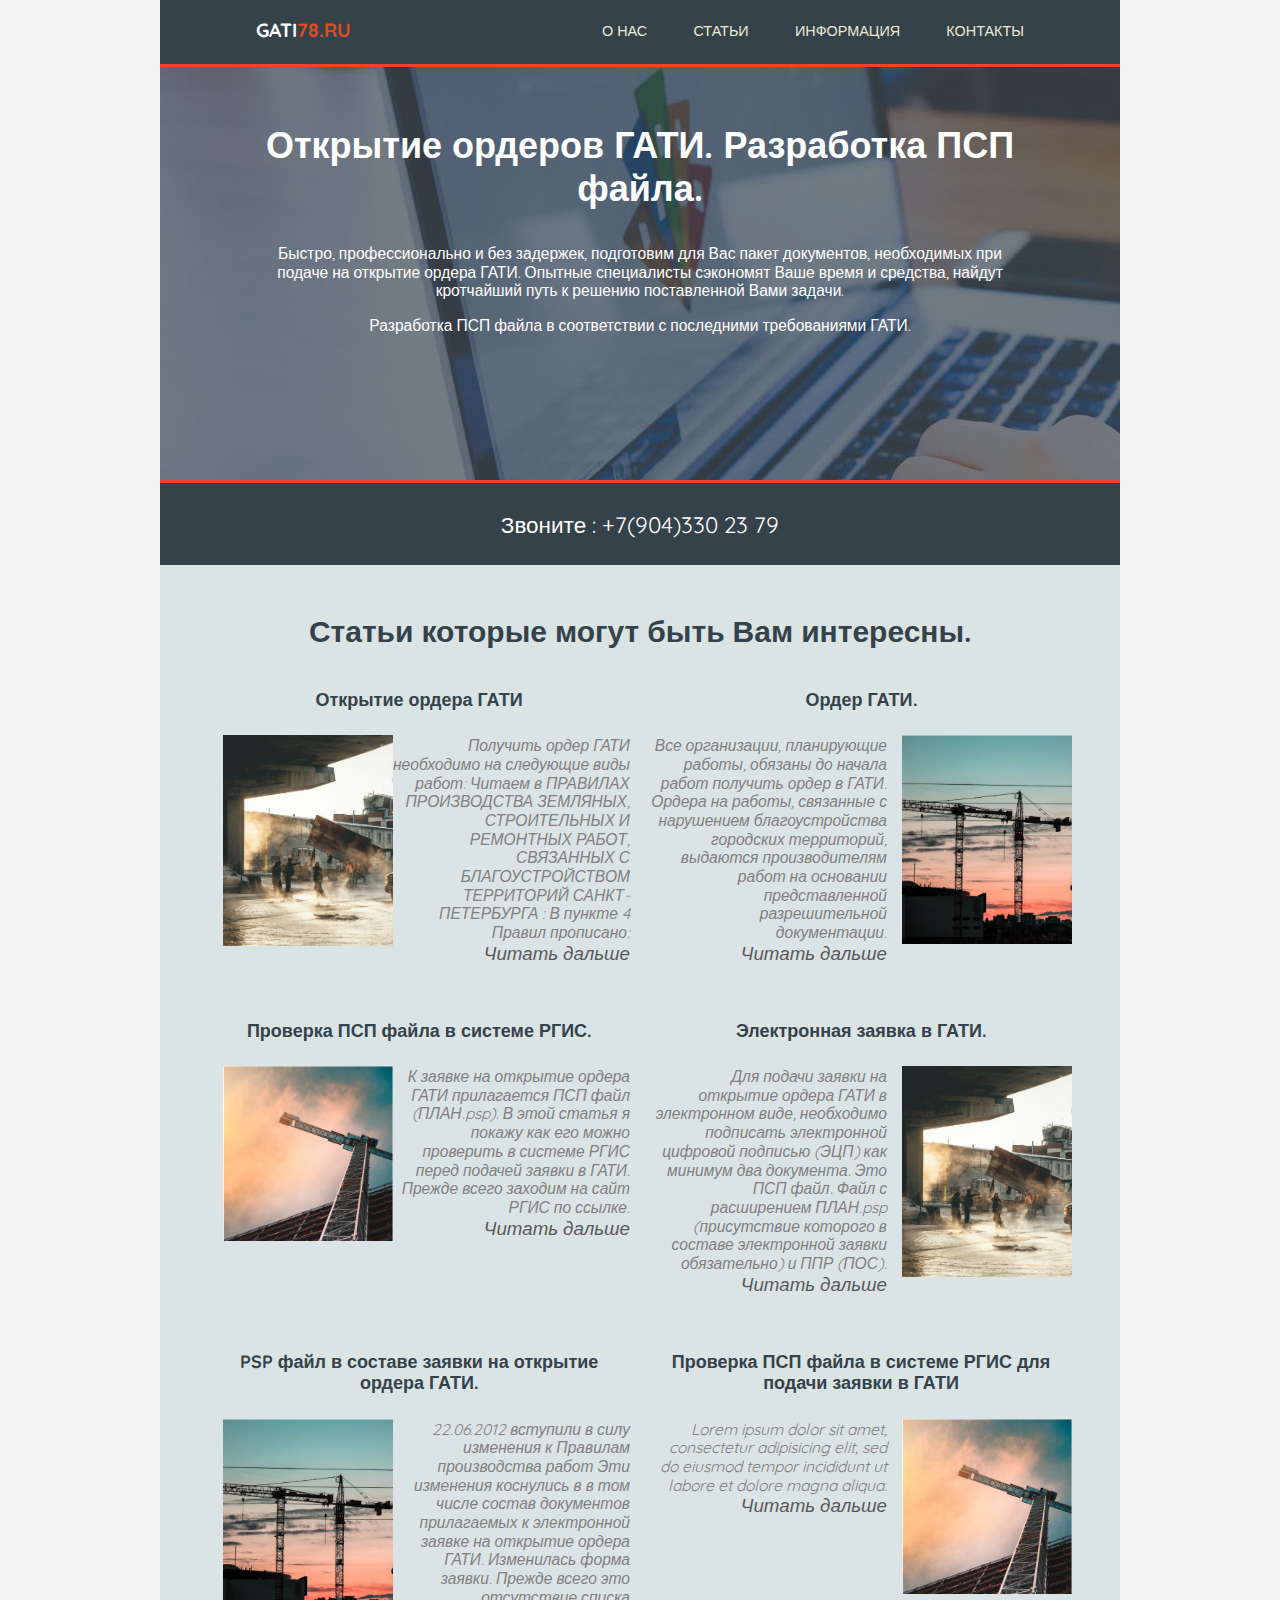
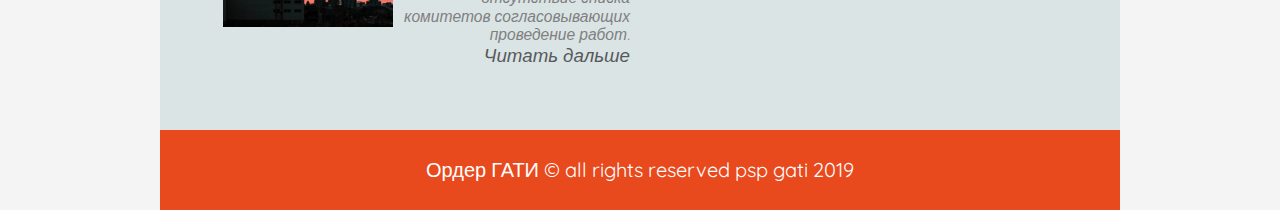
<file: index.html>
<!DOCTYPE html
          PUBLIC "-//W3C//DTD XHTML 1.0 Strict//EN"
          "http://www.w3.org/TR/xhtml1/DTD/xhtml1-strict.dtd">
<html lang="ru">

<head>
    <meta charset="UTF-8">
    <title>ПСП файл для ордера ГАТИ</title>
    <meta name="viewport" content="width=device-width, initial-scale=1.0, minimum-scale=1.0">
    <link rel="stylesheet" href="https://cdnjs.cloudflare.com/ajax/libs/font-awesome/4.4.0/css/font-awesome.min.css">
    <link rel="stylesheet" href="css/style.css">
    <script type="text/javascript" src="js/jquery.min.js"></script>
    <script type="text/javascript" src="js/custom.js"></script>
    <link rel="icon" href="/favicon.ico" type="image/x-icon">
    <link rel="shortcut icon" href="/favicon.ico" type="image/x-icon">
</head>

<body>
    <div class="container-global">
        <header>
            <div class="container">
                <div class="site-logo">
                    <h1 class="logo"><a href="https://gati78.ru">GATI</a><span><a href="https://gati78.ru">78.ru</a></span></h1>
                </div>
                <nav class="site-nav">
                    <ul>
                        <li><a href=""><i class="fa fa-info site-nav--icon"></i>О нас</a></li>
                        <li><a href=""><i class="fa fa-pencil site-nav--icon"></i>Статьи</a></li>
                        <li><a href=""><i class="fa fa-usd site-nav--icon"></i>Информация</a></li>
                        <li><a href=""><i class="fa fa-envelope site-nav--icon"></i>Контакты</a></li>
                    </ul>
                </nav>
                <div class="menu-toggle">
                    <div class="hamburger" style="margin-top: 7px"></div>
                </div>
            </div>
        </header>
        <!-- start showcase section -->
        <section id="showcase">
            <div class="container">
                <h1>Открытие ордеров ГАТИ. Разработка ПСП файла.</h1>
                <p>Быстро, профессионально и без задержек, подготовим для Вас пакет документов, необходимых при подаче на открытие ордера ГАТИ. Опытные специалисты сэкономят Ваше время и средства, найдут кротчайший путь к решению поставленной Вами задачи.</p>
                <p>Разработка ПСП файла в соответствии с последними требованиями ГАТИ.</p>
                <!-- <p>Звоните тел. : <span class="tel">+7(904)330 23 79<span></p> -->
            </div>
        </section>
        <!-- end showcase section -->
        <!-- start newsletter section -->
        <section id="newsletter">
            <div class="container">
                <p>Звоните : <span class="tel">+7(904)330 23 79<span></p>
            </div>
        </section>
        <!-- end newsletter section -->
        <!-- start boxes section -->
        <section id="boxes">
            <div class="container">
                <h1>Статьи которые могут быть Вам интересны.</h1>
                <div class="box">
                    <h2>Открытие ордера ГАТИ</h2>
                    <img src="img/gati-psp.png" style="float:left" alt="gati psp file">
                    <p>Получить ордер ГАТИ необходимо на следующие виды работ:
                        Читаем в ПРАВИЛАХ ПРОИЗВОДСТВА ЗЕМЛЯНЫХ, СТРОИТЕЛЬНЫХ И РЕМОНТНЫХ РАБОТ, СВЯЗАННЫХ С БЛАГОУСТРОЙСТВОМ ТЕРРИТОРИЙ САНКТ-ПЕТЕРБУРГА :
                        В пункте 4 Правил прописано:<span> <a href="gati/otkrytie-ordera-gati.html"> Читать дальше </a></span></p>
                </div>
                <div class="box">
                    <h2>Ордер ГАТИ.</h2>
                    <img src="img/gati-psp-kio.png" style="float:right" alt="gati-psp-kio">
                    <p>Все организации, планирующие работы, обязаны до начала работ получить ордер в ГАТИ. Ордера на работы, связанные с нарушением благоустройства городских территорий, выдаются производителям работ на основании представленной разрешительной документации.<span> <a href="gati/order-gati.html"> Читать дальше </a></span></p>
                </div>
                <div class="box">
                    <h2>Проверка ПСП файла в системе РГИС.</h2>
                    <img src="img/gati-rgis-proverka.png" style="float:left" alt="gati-rgis-proverka">
                    <p>К заявке на открытие ордера ГАТИ прилагается ПСП файл (ПЛАН.psp). В этой статья я покажу как его можно проверить в системе РГИС перед подачей заявки в ГАТИ. Прежде всего заходим на сайт РГИС по ссылке.<span> <a href="gati/otkrytie-ordera-gati.html"> Читать дальше </a></span></p>
                </div>
                <div class="box">
                    <h2>Электронная заявка в ГАТИ.</h2>
                    <img src="img/gati-psp.png" style="float:right" alt="gati psp file">
                    <p>Для подачи заявки на открытие ордера ГАТИ в электронном виде, необходимо подписать электронной цифровой подписью (ЭЦП) как минимум два документа. Это ПСП файл. Файл с расширением ПЛАН.psp (присутствие которого в составе электронной заявки обязательно) и ППР (ПОС).<span> <a href="gati/otkrytie-ordera-gati.html"> Читать дальше </a></span></p>
                </div>
                <div class="box">
                    <h2>PSP файл в составе заявки на открытие ордера ГАТИ.</h2>
                    <img src="img/gati-psp-kio.png" style="float:left" alt="gati-psp-kio">
                    <p>22.06.2012 вступили в силу изменения к Правилам производства работ
                        Эти изменения коснулись в в том числе состав документов прилагаемых к электронной заявке на открытие ордера ГАТИ.
                        Изменилась форма заявки. Прежде всего это отсутствие списка комитетов согласовывающих проведение работ.
                        <span> <a href="gati/otkrytie-ordera-gati.html"> Читать дальше </a></span></p>
                </div>
                <div class="box">
                    <h2>Проверка ПСП файла в системе РГИС для подачи заявки в ГАТИ</h2>
                    <img src="img/gati-rgis-proverka.png" style="float:right" alt="gati-rgis-proverka">
                    <p>Lorem ipsum dolor sit amet, consectetur adipisicing elit, sed do eiusmod tempor incididunt ut labore et dolore magna aliqua.<span> <a href="gati/otkrytie-ordera-gati.html/"> Читать дальше </a></span></p>
                </div>
            </div>
        </section>
        <!-- end boxes section -->
        <!-- start footer section -->
        <footer>
            <p>Ордер ГАТИ &copy; all rights reserved psp gati 2019</p>
        </footer>
    </div>
</body>
</html>
</file>
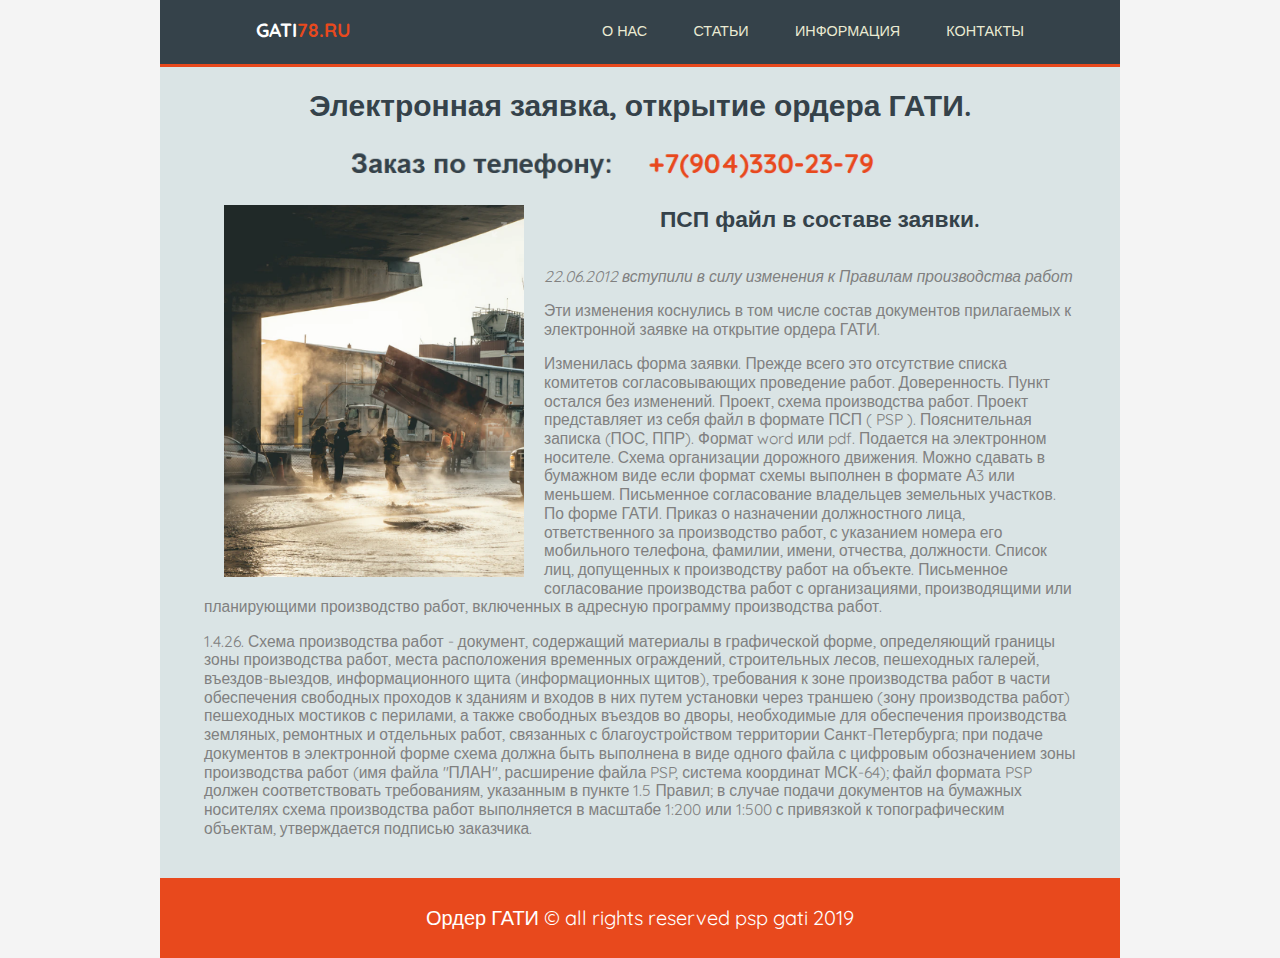
<file: gati/electronnaja-zajavka-order-gati.html>
<!DOCTYPE html>
<html lang="ru">

<head>
    <meta charset="UTF-8">
    <title>ПСП файл для ордера ГАТИ</title>
    <meta name="viewport" content="width=device-width, initial-scale=1.0, minimum-scale=1.0">
    <link rel="stylesheet" href="https://cdnjs.cloudflare.com/ajax/libs/font-awesome/4.4.0/css/font-awesome.min.css">
    <link rel="stylesheet" href="../css/style.css">
    <script type="text/javascript" src="../js/jquery.min.js"></script>
    <script type="text/javascript" src="../js/custom.js"></script>
</head>

<body>
    <div class="container-global">
        <header>
            <div class="container">
                <div class="site-logo">
                    <h1 class="logo"><a href="http://gati78.ru">GATI</a><span><a
                                href="http://gati78.ru">78.ru</a></span></h1>
                </div>
                <nav class="site-nav">
                    <ul>
                        <li><a href=""><i class="fa fa-info site-nav--icon"></i>О нас</a></li>
                        <li><a href=""><i class="fa fa-pencil site-nav--icon"></i>Статьи</a></li>
                        <li><a href=""><i class="fa fa-usd site-nav--icon"></i>Информация</a></li>
                        <li><a href=""><i class="fa fa-envelope site-nav--icon"></i>Контакты</a></li>
                    </ul>
                </nav>
                <div class="menu-toggle">
                    <div class="hamburger" style="margin-top: 7px"></div>
                </div>
            </div>
        </header>
        <!-- start boxes section -->
        <section id="page">
            <div class="container">
                <article>
                    <h1>Электронная заявка, открытие ордера ГАТИ.</h1>
                    <section class="info-img">
                        <div class="info-part">
                            <img src="../img/gatI-psp-tel-1.png" alt="gati order" />
                        </div>
                        <div class="info-part">
                            <img src="../img/gatI-psp-tel-2.png" alt="gati order zajavka" />
                        </div>
                    </section>

                    <section class="content">
                        <figure class="content-img">
                            <img src="../img/gati-psp.png" style="float:left" alt="gati psp file" />
                        </figure>
                        <h2>ПСП файл в составе заявки.</h2>
                        <p class="italic">22.06.2012 вступили в силу изменения к Правилам производства работ </p>
                        <p>Эти изменения коснулись в том числе состав документов прилагаемых к электронной заявке на
                            открытие ордера ГАТИ.</p>
                        <p>Изменилась форма заявки. Прежде всего это отсутствие списка комитетов согласовывающих
                            проведение работ.
                            Доверенность. Пункт остался без изменений.
                            Проект, схема производства работ. Проект представляет из себя файл в формате ПСП ( PSP ).
                            Пояснительная записка (ПОС, ППР). Формат word или pdf. Подается на электронном носителе.
                            Схема организации дорожного движения. Можно сдавать в бумажном виде если формат схемы
                            выполнен в формате А3 или меньшем.
                            Письменное согласование владельцев земельных участков. По форме ГАТИ.
                            Приказ о назначении должностного лица, ответственного за производство работ, с указанием
                            номера его мобильного телефона, фамилии, имени, отчества, должности.
                            Список лиц, допущенных к производству работ на объекте.
                            Письменное согласование производства работ с организациями, производящими или планирующими
                            производство работ, включенных в адресную программу производства работ.</p>
                        <p>
                            1.4.26. Схема производства работ - документ, содержащий материалы в графической форме,
                            определяющий границы зоны производства работ, места расположения временных ограждений,
                            строительных лесов, пешеходных галерей, въездов-выездов, информационного щита
                            (информационных щитов), требования к зоне производства работ в части обеспечения свободных
                            проходов к зданиям и входов в них путем установки через траншею (зону производства работ)
                            пешеходных мостиков с перилами, а также свободных въездов во дворы, необходимые для
                            обеспечения производства земляных, ремонтных и отдельных работ, связанных с благоустройством
                            территории Санкт-Петербурга; при подаче документов в электронной форме схема должна быть
                            выполнена в виде одного файла с цифровым обозначением зоны производства работ (имя файла
                            "ПЛАН", расширение файла PSP, система координат МСК-64); файл формата PSP должен
                            соответствовать требованиям, указанным в пункте 1.5 Правил; в случае подачи документов на
                            бумажных носителях схема производства работ выполняется в масштабе 1:200 или 1:500 с
                            привязкой к топографическим объектам, утверждается подписью заказчика.
                        </p>
                    </section>
                </article>
            </div>
        </section>
        <!-- end boxes section -->
        <article class="gati-full-info">
            <h1>ЗАГОЛОВОК Н1</h1>

            <section>
                <h2> ЗАГОЛОВОК Н2.</h2>
                <p>ТЕКСТ </p>
                <p>ТЕКСТ</p>
                <p>ТЕКСТ</p>
                <p>ТЕКСТ</p>
            </section>

        </article>
        <!-- start footer section -->
        <footer>
            <p>Ордер ГАТИ &copy; all rights reserved psp gati 2019</p>
        </footer>
        <!-- end footer section -->
    </div>
</body>

</html>
</file>
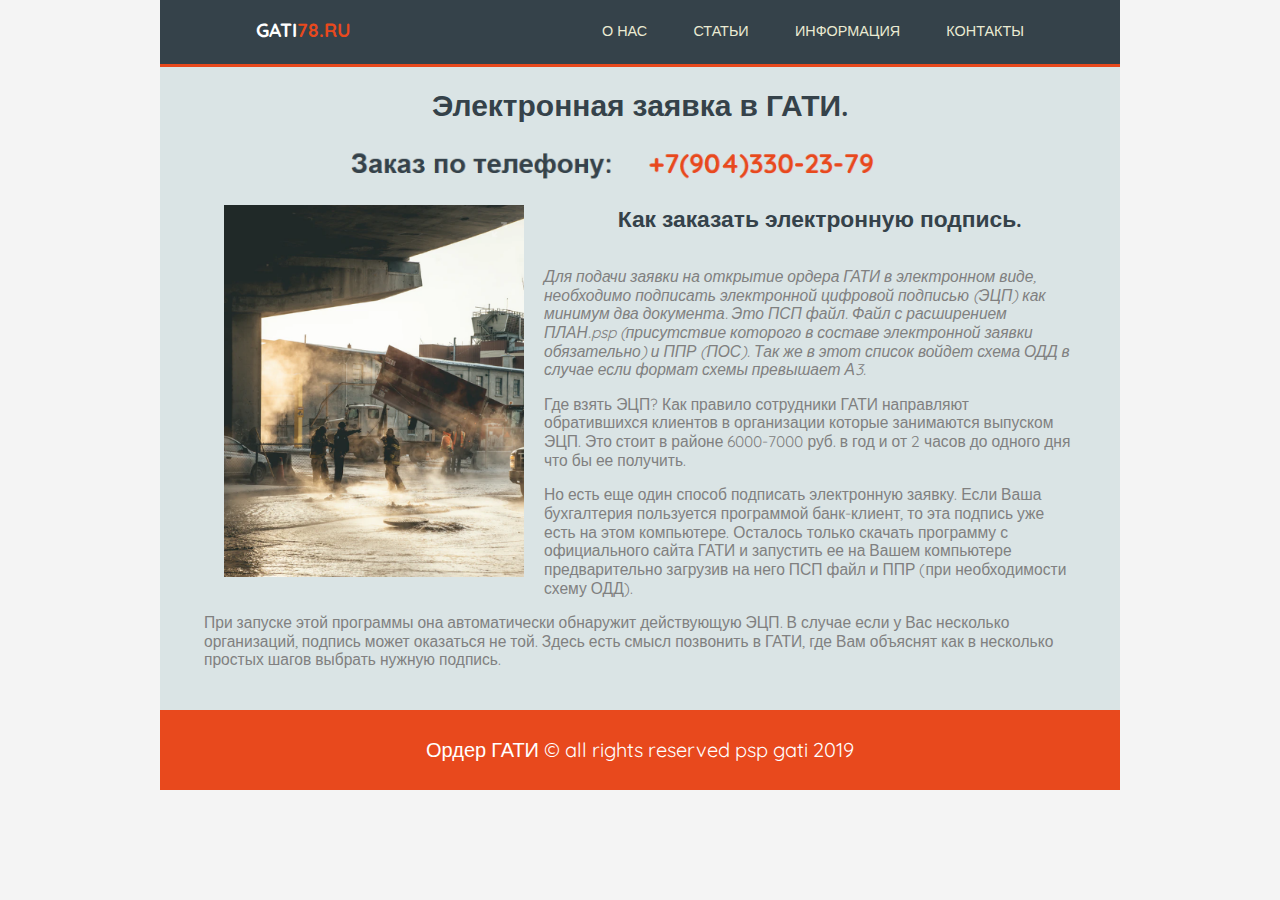
<file: gati/elektronnaja-podpis-gati.html>
<!DOCTYPE html>
<html lang="ru">

<head>
    <meta charset="UTF-8">
    <title>ПСП файл для ордера ГАТИ</title>
    <meta name="viewport" content="width=device-width, initial-scale=1.0, minimum-scale=1.0">
    <link rel="stylesheet" href="https://cdnjs.cloudflare.com/ajax/libs/font-awesome/4.4.0/css/font-awesome.min.css">
    <link rel="stylesheet" href="../css/style.css">
    <script type="text/javascript" src="../js/jquery.min.js"></script>
    <script type="text/javascript" src="../js/custom.js"></script>
</head>

<body>
    <div class="container-global">
        <header>
            <div class="container">
                <div class="site-logo">
                    <h1 class="logo"><a href="http://gati78.ru">GATI</a><span><a
                                href="http://gati78.ru">78.ru</a></span></h1>
                </div>
                <nav class="site-nav">
                    <ul>
                        <li><a href=""><i class="fa fa-info site-nav--icon"></i>О нас</a></li>
                        <li><a href=""><i class="fa fa-pencil site-nav--icon"></i>Статьи</a></li>
                        <li><a href=""><i class="fa fa-usd site-nav--icon"></i>Информация</a></li>
                        <li><a href=""><i class="fa fa-envelope site-nav--icon"></i>Контакты</a></li>
                    </ul>
                </nav>
                <div class="menu-toggle">
                    <div class="hamburger" style="margin-top: 7px"></div>
                </div>
            </div>
        </header>
        <!-- start boxes section -->
        <section id="page">
            <div class="container">
                <article>
                    <h1>Электронная заявка в ГАТИ.</h1>
                    <section class="info-img">
                        <div class="info-part">
                            <img src="../img/gatI-psp-tel-1.png" alt="gati order" />
                        </div>
                        <div class="info-part">
                            <img src="../img/gatI-psp-tel-2.png" alt="gati order zajavka" />
                        </div>
                    </section>

                    <section class="content">
                        <figure class="content-img">
                            <img src="../img/gati-psp.png" style="float:left" alt="gati psp file" />
                        </figure>
                        <h2>Как заказать электронную подпись.</h2>
                        <p class="italic">Для подачи заявки на открытие ордера ГАТИ в электронном виде, необходимо
                            подписать электронной цифровой подписью (ЭЦП) как минимум два документа. Это ПСП файл. Файл
                            с расширением ПЛАН.psp (присутствие которого в составе электронной заявки обязательно) и ППР
                            (ПОС). Так же в этот список войдет схема ОДД в случае если формат схемы превышает А3.</p>
                        <p>Где взять ЭЦП? Как правило сотрудники ГАТИ направляют обратившихся клиентов в организации
                            которые занимаются выпуском ЭЦП. Это стоит в районе 6000-7000 руб. в год и от 2 часов до
                            одного дня что бы ее получить.</p>
                        <p>Но есть еще один способ подписать электронную заявку. Если Ваша бухгалтерия пользуется
                            программой банк-клиент, то эта подпись уже есть на этом компьютере. Осталось только скачать
                            программу с официального сайта ГАТИ и запустить ее на Вашем компьютере предварительно
                            загрузив на него ПСП файл и ППР (при необходимости схему ОДД).</p>
                        <p>При запуске этой программы она автоматически обнаружит действующую ЭЦП. В случае если у Вас
                            несколько организаций, подпись может оказаться не той. Здесь есть смысл позвонить в ГАТИ,
                            где Вам объяснят как в несколько простых шагов выбрать нужную подпись.</p>
                    </section>
                </article>
            </div>
        </section>
        <!-- end boxes section -->
        <article class="gati-full-info">
            <h1>ЗАГОЛОВОК Н1</h1>

            <section>
                <h2> ЗАГОЛОВОК Н2.</h2>
                <p>ТЕКСТ </p>
                <p>ТЕКСТ</p>
                <p>ТЕКСТ</p>
                <p>ТЕКСТ</p>
            </section>

        </article>
        <!-- start footer section -->
        <footer>
            <p>Ордер ГАТИ &copy; all rights reserved psp gati 2019</p>
        </footer>
        <!-- end footer section -->
    </div>
</body>

</html>
</file>
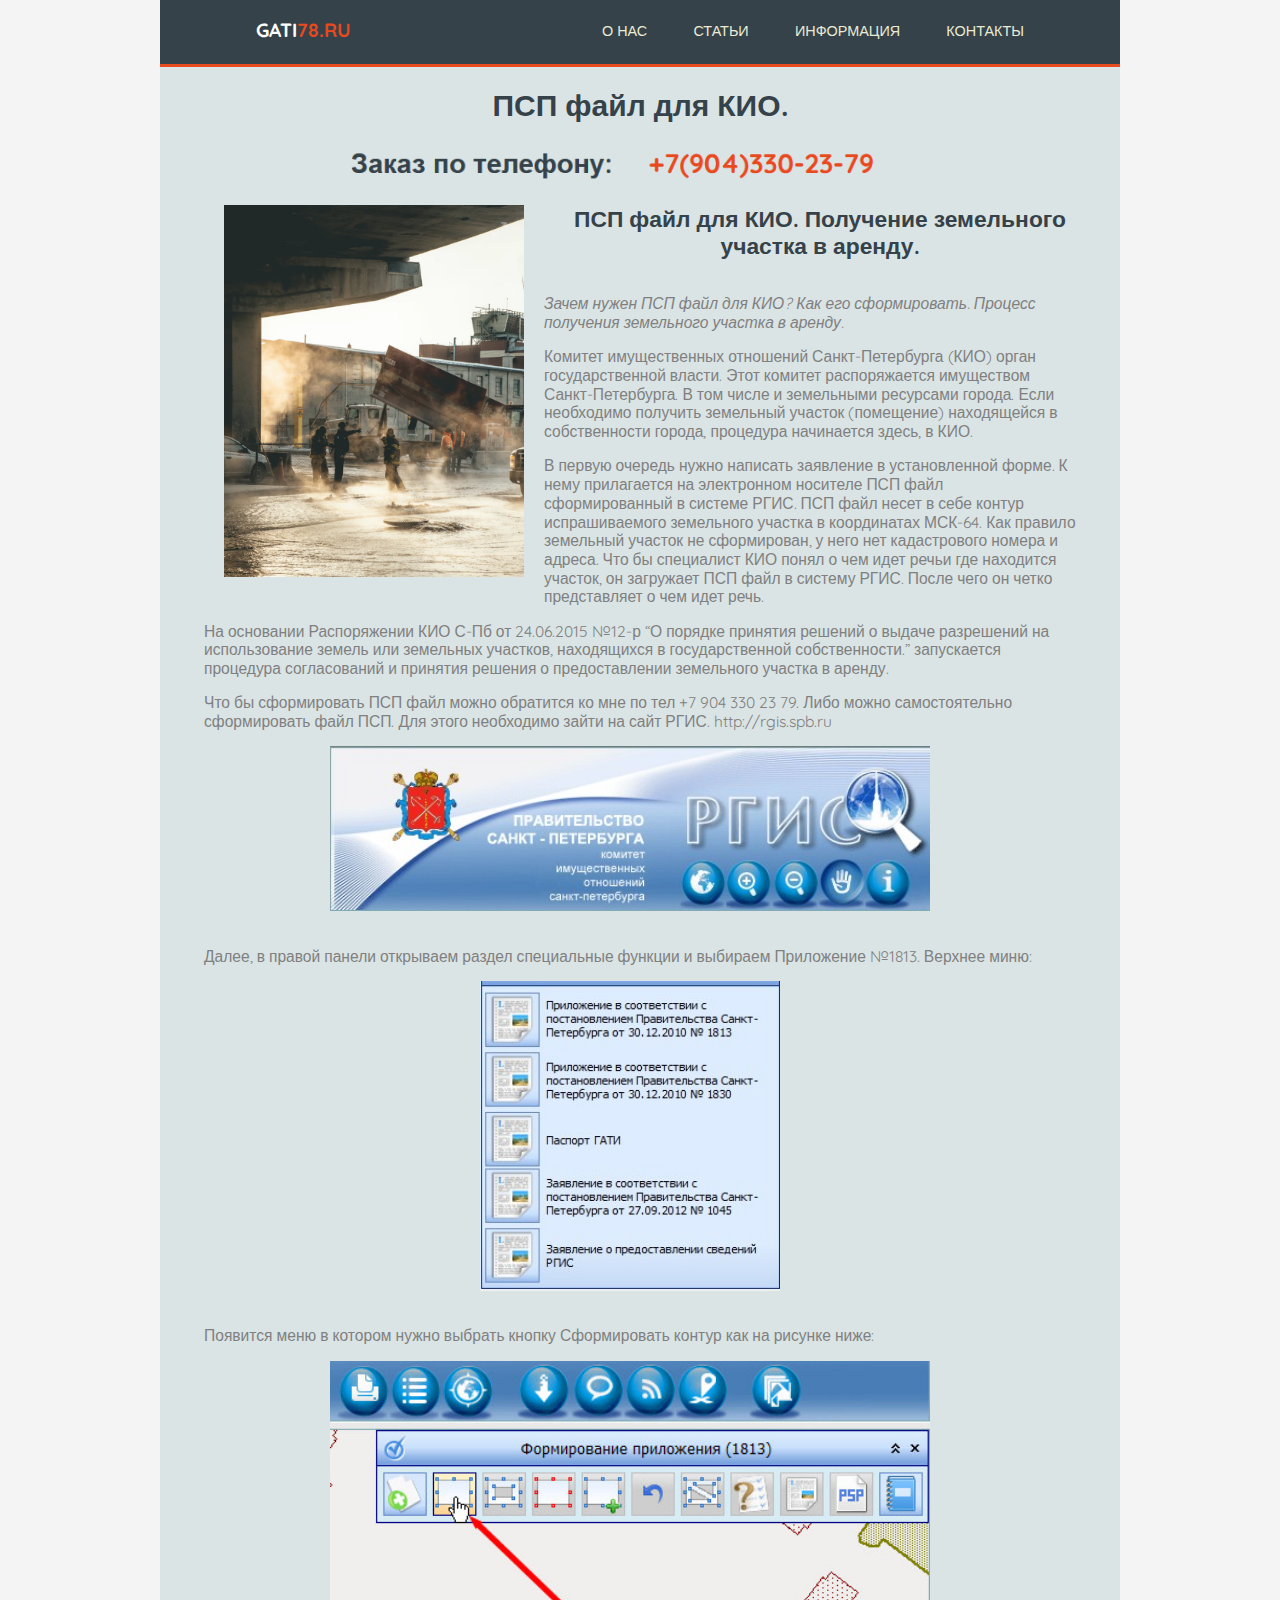
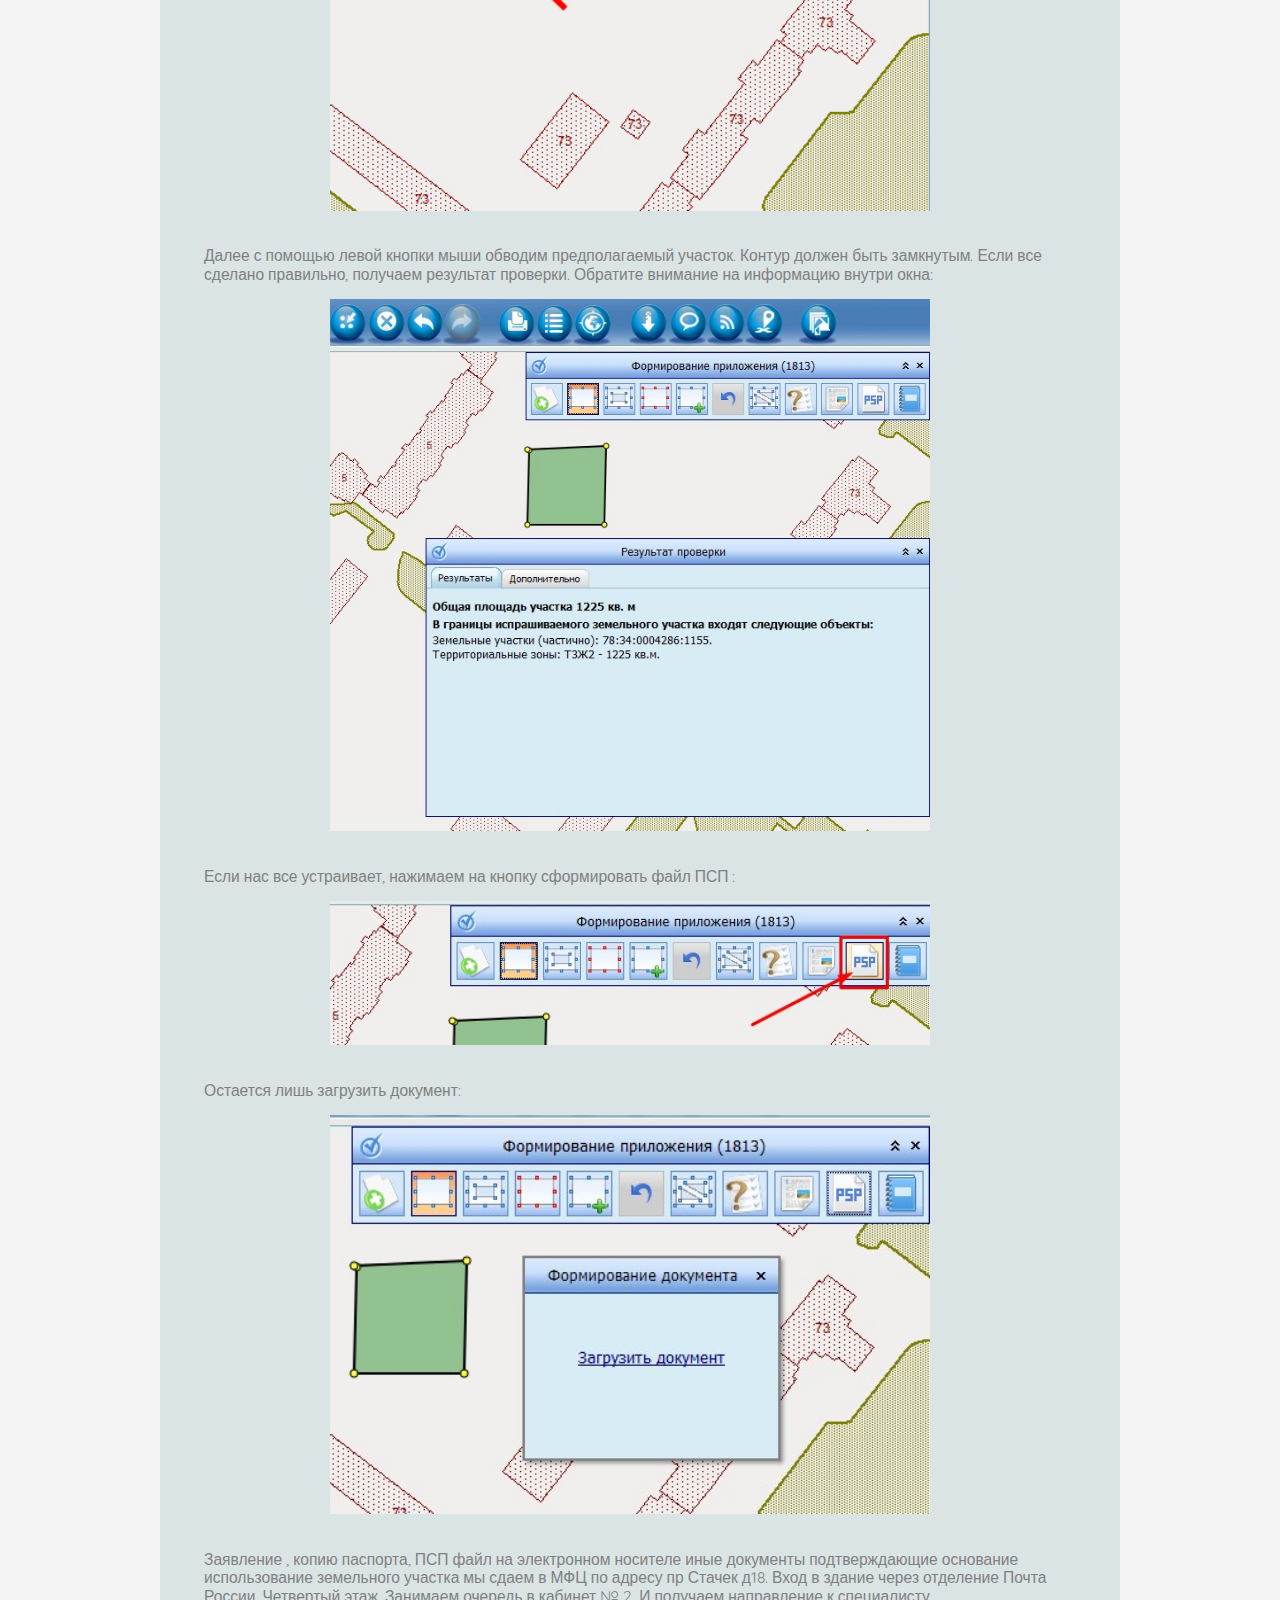
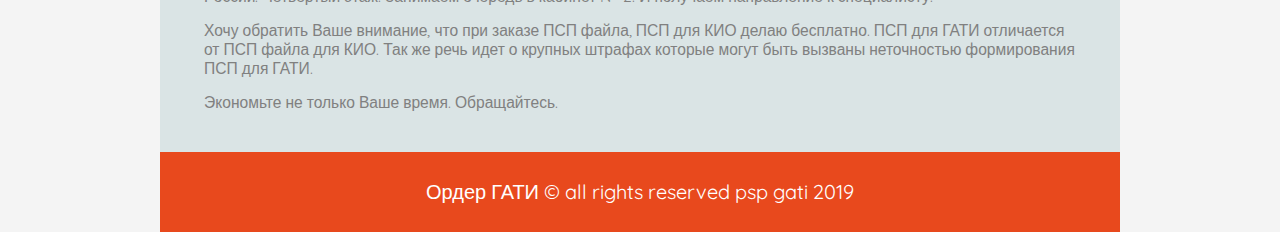
<file: gati/file-psp-kio.html>
<!DOCTYPE html>
<html lang="ru">

<head>
    <meta charset="UTF-8">
    <title>ПСП файл для ордера ГАТИ</title>
    <meta name="viewport" content="width=device-width, initial-scale=1.0, minimum-scale=1.0">
    <link rel="stylesheet" href="https://cdnjs.cloudflare.com/ajax/libs/font-awesome/4.4.0/css/font-awesome.min.css">
    <link rel="stylesheet" href="../css/style.css">
    <script type="text/javascript" src="../js/jquery.min.js"></script>
    <script type="text/javascript" src="../js/custom.js"></script>
</head>

<body>
    <div class="container-global">
        <header>
            <div class="container">
                <div class="site-logo">
                    <h1 class="logo"><a href="http://gati78.ru">GATI</a><span><a
                                href="http://gati78.ru">78.ru</a></span></h1>
                </div>
                <nav class="site-nav">
                    <ul>
                        <li><a href=""><i class="fa fa-info site-nav--icon"></i>О нас</a></li>
                        <li><a href=""><i class="fa fa-pencil site-nav--icon"></i>Статьи</a></li>
                        <li><a href=""><i class="fa fa-usd site-nav--icon"></i>Информация</a></li>
                        <li><a href=""><i class="fa fa-envelope site-nav--icon"></i>Контакты</a></li>
                    </ul>
                </nav>
                <div class="menu-toggle">
                    <div class="hamburger" style="margin-top: 7px"></div>
                </div>
            </div>
        </header>
        <!-- start boxes section -->
        <section id="page">
            <div class="container">
                <article>
                    <h1>ПСП файл для КИО.</h1>
                    <section class="info-img">
                        <div class="info-part">
                            <img src="../img/gatI-psp-tel-1.png" alt="gati order" />
                        </div>
                        <div class="info-part">
                            <img src="../img/gatI-psp-tel-2.png" alt="gati order zajavka" />
                        </div>
                    </section>
                    <section class="content">
                        <figure class="content-img">
                            <img src="../img/gati-psp.png" style="float:left" alt="gati psp file" />
                        </figure>
                        <h2>ПСП файл для КИО. Получение земельного участка в аренду.</h2>
                        <p class="italic">Зачем нужен ПСП файл для КИО? Как его сформировать. Процесс получения
                            земельного участка в аренду.</p>
                        <p>Комитет имущественных отношений Санкт-Петербурга (КИО) орган государственной власти. Этот
                            комитет распоряжается имуществом Санкт-Петербурга. В том числе и земельными ресурсами
                            города. Если необходимо получить земельный участок (помещение) находящейся в собственности
                            города, процедура начинается здесь, в КИО.</p>
                        <p>В первую очередь нужно написать заявление в установленной форме. К нему прилагается на
                            электронном носителе ПСП файл сформированный в системе РГИС. ПСП файл несет в себе контур
                            испрашиваемого земельного участка в координатах МСК-64. Как правило земельный участок не
                            сформирован, у него нет кадастрового номера и адреса. Что бы специалист КИО понял о чем идет
                            речьи где находится участок, он загружает ПСП файл в систему РГИС. После чего он четко
                            представляет о чем идет речь.</p>
                        <p>На основании Распоряжении КИО С-Пб от 24.06.2015 №12-р “О порядке принятия решений о выдаче
                            разрешений на использование земель или земельных участков, находящихся в государственной
                            собственности.” запускается процедура согласований и принятия решения о предоставлении
                            земельного участка в аренду.</p>
                        <p>Что бы сформировать ПСП файл можно обратится ко мне по тел +7 904 330 23 79.
                            Либо можно самостоятельно сформировать файл ПСП.
                            Для этого необходимо зайти на сайт РГИС. http://rgis.spb.ru</p>
                        <p>
                            <figure class="info-img"> <img style="width:600px" src="../img/rgis/rgis-psp-kio-1.jpg">
                            </figure>
                        </p>
                        <p>Далее, в правой панели открываем раздел специальные функции и выбираем Приложение №1813.
                            Верхнее миню:</p>
                        <p>
                            <figure class="info-img"> <img style="width:300px" src="../img/rgis/rgis-psp-kio-2.jpg">
                            </figure>
                        </p>
                        <p>Появится меню в котором нужно выбрать кнопку Сформировать контур как на рисунке ниже:</p>
                        <p>
                            <figure class="info-img"> <img style="width:600px" src="../img/rgis/rgis-psp-kio-3.jpg">
                            </figure>
                        </p>
                        <p>Далее с помощью левой кнопки мыши обводим предполагаемый участок. Контур должен быть
                            замкнутым. Если все сделано правильно, получаем результат проверки. Обратите внимание на
                            информацию внутри окна:</p>
                        <p>
                            <figure class="info-img"> <img style="width:600px" src="../img/rgis/rgis-psp-kio-4.jpg">
                            </figure>
                        </p>
                        <p>Если нас все устраивает, нажимаем на кнопку сформировать файл ПСП :</p>
                        <p>
                            <figure class="info-img"> <img style="width:600px" src="../img/rgis/rgis-psp-kio-5.jpg">
                            </figure>
                        </p>
                        <p>Остается лишь загрузить документ:</p>
                        <p>
                            <figure class="info-img"> <img style="width:600px" src="../img/rgis/rgis-psp-kio-6.jpg">
                            </figure>
                        </p>
                        <p>Заявление , копию паспорта, ПСП файл на электронном носителе иные документы подтверждающие
                            основание использование земельного участка мы сдаем в МФЦ по адресу пр Стачек д18. Вход в
                            здание через отделение Почта России. Четвертый этаж. Занимаем очередь в кабинет № 2. И
                            получаем направление к специалисту.</p>
                        <p>Хочу обратить Ваше внимание, что при заказе ПСП файла, ПСП для КИО делаю бесплатно. ПСП для
                            ГАТИ отличается от ПСП файла для КИО. Так же речь идет о крупных штрафах которые могут быть
                            вызваны неточностью формирования ПСП для ГАТИ.</p>
                        <p>Экономьте не только Ваше время. Обращайтесь.</p>
                    </section>
                </article>
            </div>
        </section>
        <!-- end boxes section -->
        <article class="gati-full-info">
            <h1>ЗАГОЛОВОК Н1</h1>
            <section>
                <h2> ЗАГОЛОВОК Н2.</h2>
                <p>ТЕКСТ </p>
                <p>ТЕКСТ</p>
                <p>ТЕКСТ</p>
                <p>ТЕКСТ</p>
                <p>ТЕКСТ</p>
                <p>ТЕКСТ</p>
                <p>ТЕКСТ</p>
                <p>ТЕКСТ</p>
                <p>ТЕКСТ</p>
                <p>ТЕКСТ</p>
                <p>ТЕКСТ</p>
                <p>ТЕКСТ</p>
                <p>ТЕКСТ</p>
                <p>ТЕКСТ</p>
                <p>ТЕКСТ</p>
                <p>ТЕКСТ</p>
                <p>ТЕКСТ</p>
                <p>ТЕКСТ</p>
                <p>ТЕКСТ</p>
                <p>ТЕКСТ</p>
                <p>ТЕКСТ</p>
                <p>ТЕКСТ</p>
            </section>
        </article>
        <!-- start footer section -->
        <footer>
            <p>Ордер ГАТИ &copy; all rights reserved psp gati 2019</p>
        </footer>
        <!-- end footer section -->
    </div>
</body>

</html>
</file>
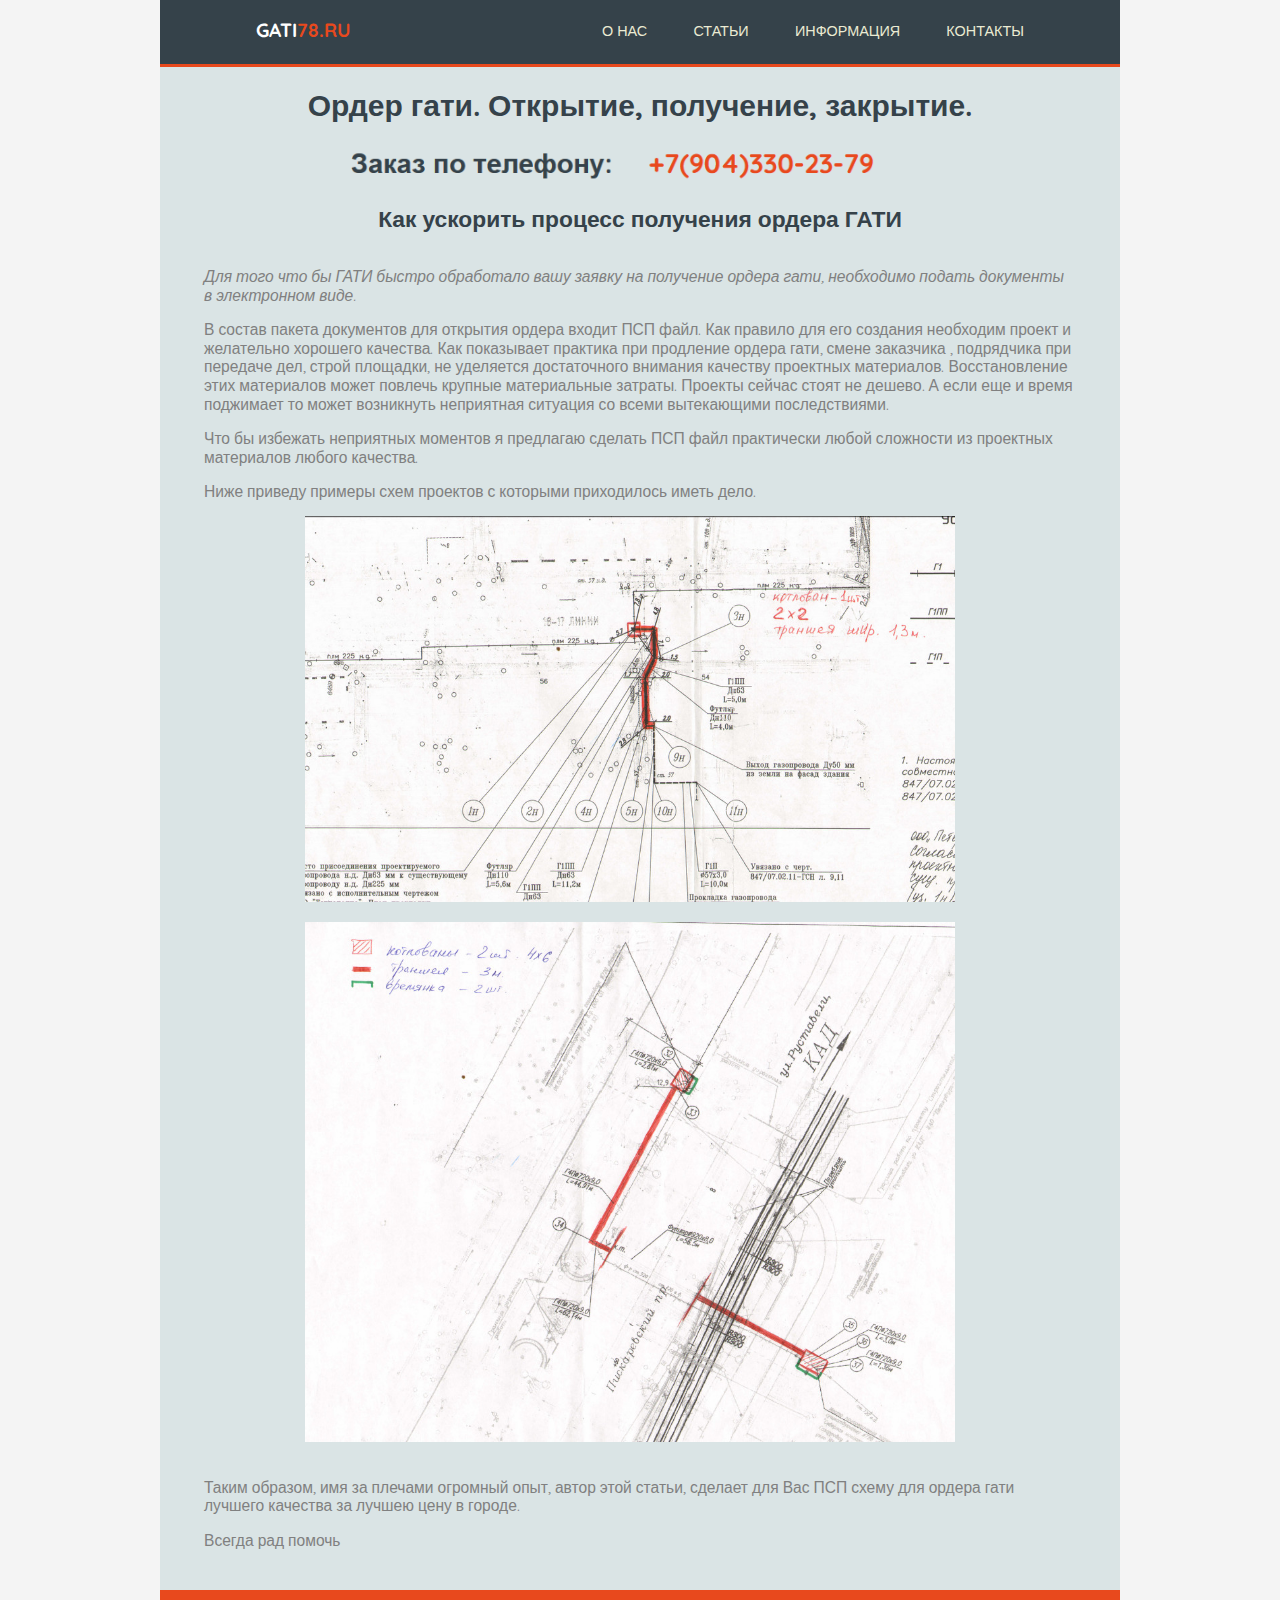
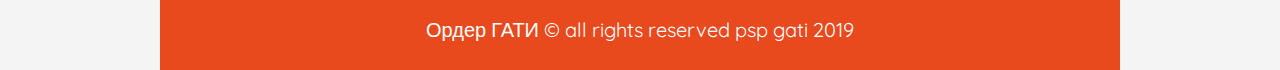
<file: gati/order-gati-proizvodstvo-rabot.html>
<!DOCTYPE html>
<html lang="ru">

<head>
    <meta charset="UTF-8">
    <title>ПСП файл для ордера ГАТИ</title>
    <meta name="viewport" content="width=device-width, initial-scale=1.0, minimum-scale=1.0">
    <link rel="stylesheet" href="https://cdnjs.cloudflare.com/ajax/libs/font-awesome/4.4.0/css/font-awesome.min.css">
    <link rel="stylesheet" href="../css/style.css">
    <script type="text/javascript" src="../js/jquery.min.js"></script>
    <script type="text/javascript" src="../js/custom.js"></script>
</head>

<body>
    <div class="container-global">
        <header>
            <div class="container">
                <div class="site-logo">
                    <h1 class="logo"><a href="http://gati78.ru">GATI</a><span><a
                                href="http://gati78.ru">78.ru</a></span></h1>
                </div>
                <nav class="site-nav">
                    <ul>
                        <li><a href=""><i class="fa fa-info site-nav--icon"></i>О нас</a></li>
                        <li><a href=""><i class="fa fa-pencil site-nav--icon"></i>Статьи</a></li>
                        <li><a href=""><i class="fa fa-usd site-nav--icon"></i>Информация</a></li>
                        <li><a href=""><i class="fa fa-envelope site-nav--icon"></i>Контакты</a></li>
                    </ul>
                </nav>
                <div class="menu-toggle">
                    <div class="hamburger" style="margin-top: 7px"></div>
                </div>
            </div>
        </header>
        <!-- start boxes section -->
        <section id="page">
            <div class="container">
                <article>
                    <h1>Ордер гати. Открытие, получение, закрытие.</h1>
                    <section class="info-img">
                        <div class="info-part">
                            <img src="../img/gatI-psp-tel-1.png" alt="gati order" />
                        </div>
                        <div class="info-part">
                            <img src="../img/gatI-psp-tel-2.png" alt="gati order zajavka" />
                        </div>
                    </section>
                    <section class="content">
                        <h2>Как ускорить процесс получения ордера ГАТИ</h2>
                        <p class="italic">Для того что бы ГАТИ быстро обработало вашу заявку на получение ордера гати,
                            необходимо подать документы в электронном виде.</p>
                        <p> В состав пакета документов для открытия ордера входит ПСП файл. Как правило для его создания
                            необходим проект и желательно хорошего качества. Как показывает практика при продление
                            ордера гати, смене заказчика , подрядчика при передаче дел, строй площадки, не уделяется
                            достаточного внимания качеству проектных материалов. Восстановление этих материалов может
                            повлечь крупные материальные затраты. Проекты сейчас стоят не дешево. А если еще и время
                            поджимает то может возникнуть неприятная ситуация со всеми вытекающими последствиями.</p>
                        <p>Что бы избежать неприятных моментов я предлагаю сделать ПСП файл практически любой сложности
                            из проектных материалов любого качества.</p>
                        <p>Ниже приведу примеры схем проектов с которыми приходилось иметь дело.</p>
                        <figure class="info-img"> <img style="width:650px" src="../img/rgis/plan-psp-1.jpg"> </figure>
                        <figure class="info-img"> <img style="width:650px" src="../img/rgis/plan-psp-2.jpg"> </figure>
                        <p>Таким образом, имя за плечами огромный опыт, автор этой статьи, сделает для Вас ПСП схему для
                            ордера гати лучшего качества за лучшею цену в городе.
                        </p>
                        <p> Всегда рад помочь</p>
                    </section>
                </article>
            </div>
        </section>
        <!-- end boxes section -->
        <article class="gati-full-info">
            <h1>ЗАГОЛОВОК Н1</h1>
            <section>
                <h2> ЗАГОЛОВОК Н2.</h2>
                <p>ТЕКСТ </p>
                <p>ТЕКСТ</p>
                <p>ТЕКСТ</p>
                <p>ТЕКСТ</p>
                <p>ТЕКСТ</p>
                <p>ТЕКСТ</p>
                <p>ТЕКСТ</p>
                <p>ТЕКСТ</p>
                <p>ТЕКСТ</p>
                <figure class="info-img"><img src="../img/rgis/plan-psp-1.jpg"></figure>
                <p>ТЕКСТ</p>
                <p>ТЕКСТ</p>
                <p>ТЕКСТ</p>
                <p>ТЕКСТ</p>
                <p>ТЕКСТ</p>
                <p>ТЕКСТ</p>
                <p>ТЕКСТ</p>
                <p>ТЕКСТ</p>
                <p>ТЕКСТ</p>
                <p>ТЕКСТ</p>
                <p>ТЕКСТ</p>
                <p>ТЕКСТ</p>
            </section>
        </article>
        <!-- start footer section -->
        <footer>
            <p>Ордер ГАТИ &copy; all rights reserved psp gati 2019</p>
        </footer>
        <!-- end footer section -->
    </div>
</body>

</html>
</file>
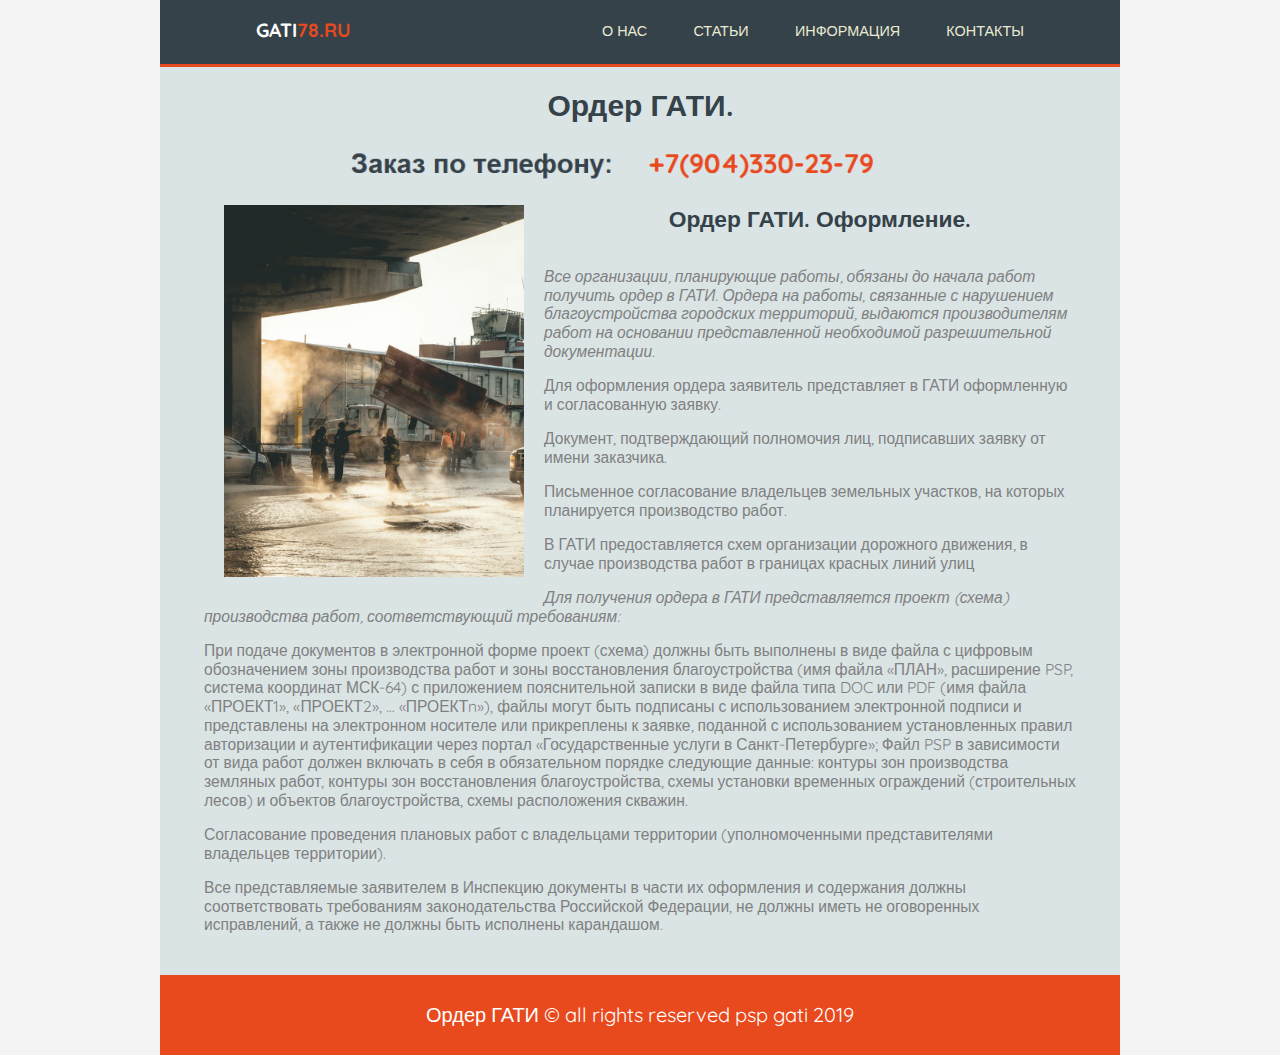
<file: gati/order-gati.html>
<!DOCTYPE html>
<html lang="ru">

<head>
    <meta charset="UTF-8">
    <title>ПСП файл для ордера ГАТИ</title>
    <meta name="viewport" content="width=device-width, initial-scale=1.0, minimum-scale=1.0">
    <link rel="stylesheet" href="https://cdnjs.cloudflare.com/ajax/libs/font-awesome/4.4.0/css/font-awesome.min.css">
    <link rel="stylesheet" href="../css/style.css">
    <script type="text/javascript" src="../js/jquery.min.js"></script>
    <script type="text/javascript" src="../js/custom.js"></script>
</head>

<body>
    <div class="container-global">
        <header>
            <div class="container">
                <div class="site-logo">
                    <h1 class="logo"><a href="http://gati78.ru">GATI</a><span><a
                                href="http://gati78.ru">78.ru</a></span></h1>
                </div>
                <nav class="site-nav">
                    <ul>
                        <li><a href=""><i class="fa fa-info site-nav--icon"></i>О нас</a></li>
                        <li><a href=""><i class="fa fa-pencil site-nav--icon"></i>Статьи</a></li>
                        <li><a href=""><i class="fa fa-usd site-nav--icon"></i>Информация</a></li>
                        <li><a href=""><i class="fa fa-envelope site-nav--icon"></i>Контакты</a></li>
                    </ul>
                </nav>
                <div class="menu-toggle">
                    <div class="hamburger" style="margin-top: 7px"></div>
                </div>
            </div>
        </header>
        <!-- start boxes section -->
        <section id="page">
            <div class="container">
                <article>
                    <h1>Ордер ГАТИ.</h1>
                    <section class="info-img">
                        <div class="info-part">
                            <img src="../img/gatI-psp-tel-1.png" alt="gati order" />
                        </div>
                        <div class="info-part">
                            <img src="../img/gatI-psp-tel-2.png" alt="gati order zajavka" />
                        </div>
                    </section>

                    <section class="content">
                        <figure class="content-img">
                            <img src="../img/gati-psp.png" style="float:left" alt="gati psp file" />
                        </figure>
                        <h2>Ордер ГАТИ. Оформление.</h2>
                        <p class="italic">Все организации, планирующие работы, обязаны до начала работ получить ордер в
                            ГАТИ. Ордера на работы, связанные с нарушением благоустройства городских территорий,
                            выдаются производителям работ на основании представленной необходимой разрешительной
                            документации.</p>
                        <p>Для оформления ордера заявитель представляет в ГАТИ оформленную и согласованную заявку.</p>
                        <p>Документ, подтверждающий полномочия лиц, подписавших заявку от имени заказчика.</p>
                        <p>Письменное согласование владельцев земельных участков, на которых планируется производство
                            работ.</p>
                        <p>В ГАТИ предоставляется схем организации дорожного движения, в случае производства работ в
                            границах красных линий улиц</p>
                        <p class="italic">Для получения ордера в ГАТИ представляется проект (схема) производства работ,
                            соответствующий требованиям: </p>
                        <p>При подаче документов в электронной форме проект (схема) должны быть выполнены в виде файла с
                            цифровым обозначением зоны производства работ и зоны восстановления благоустройства (имя
                            файла «ПЛАН», расширение PSP, система координат МСК-64) с приложением пояснительной записки
                            в виде файла типа DOC или PDF (имя файла «ПРОЕКТ1», «ПРОЕКТ2», … «ПРОЕКТn»), файлы могут
                            быть подписаны с использованием электронной подписи и представлены на электронном носителе
                            или прикреплены к заявке, поданной с использованием установленных правил авторизации и
                            аутентификации через портал «Государственные услуги в Санкт-Петербурге»; Файл PSP в
                            зависимости от вида работ должен включать в себя в обязательном порядке следующие данные:
                            контуры зон производства земляных работ, контуры зон восстановления благоустройства, схемы
                            установки временных ограждений (строительных лесов) и объектов благоустройства, схемы
                            расположения скважин.</p>
                        <p>Согласование проведения плановых работ с владельцами территории (уполномоченными
                            представителями владельцев территории).</p>
                        <p>Все представляемые заявителем в Инспекцию документы в части их оформления и содержания должны
                            соответствовать требованиям законодательства Российской Федерации, не должны иметь не
                            оговоренных исправлений, а также не должны быть исполнены карандашом.</p>
                    </section>
                </article>
            </div>
        </section>
        <!-- end boxes section -->
        <article class="gati-full-info">
            <h1>ЗАГОЛОВОК Н1</h1>

            <section>
                <h2> ЗАГОЛОВОК Н2.</h2>
                <p>ТЕКСТ </p>
                <p>ТЕКСТ</p>
                <p>ТЕКСТ</p>
                <p>ТЕКСТ</p>
            </section>

        </article>
        <!-- start footer section -->
        <footer>
            <p>Ордер ГАТИ &copy; all rights reserved psp gati 2019</p>
        </footer>
        <!-- end footer section -->
    </div>
</body>


</html>
</file>
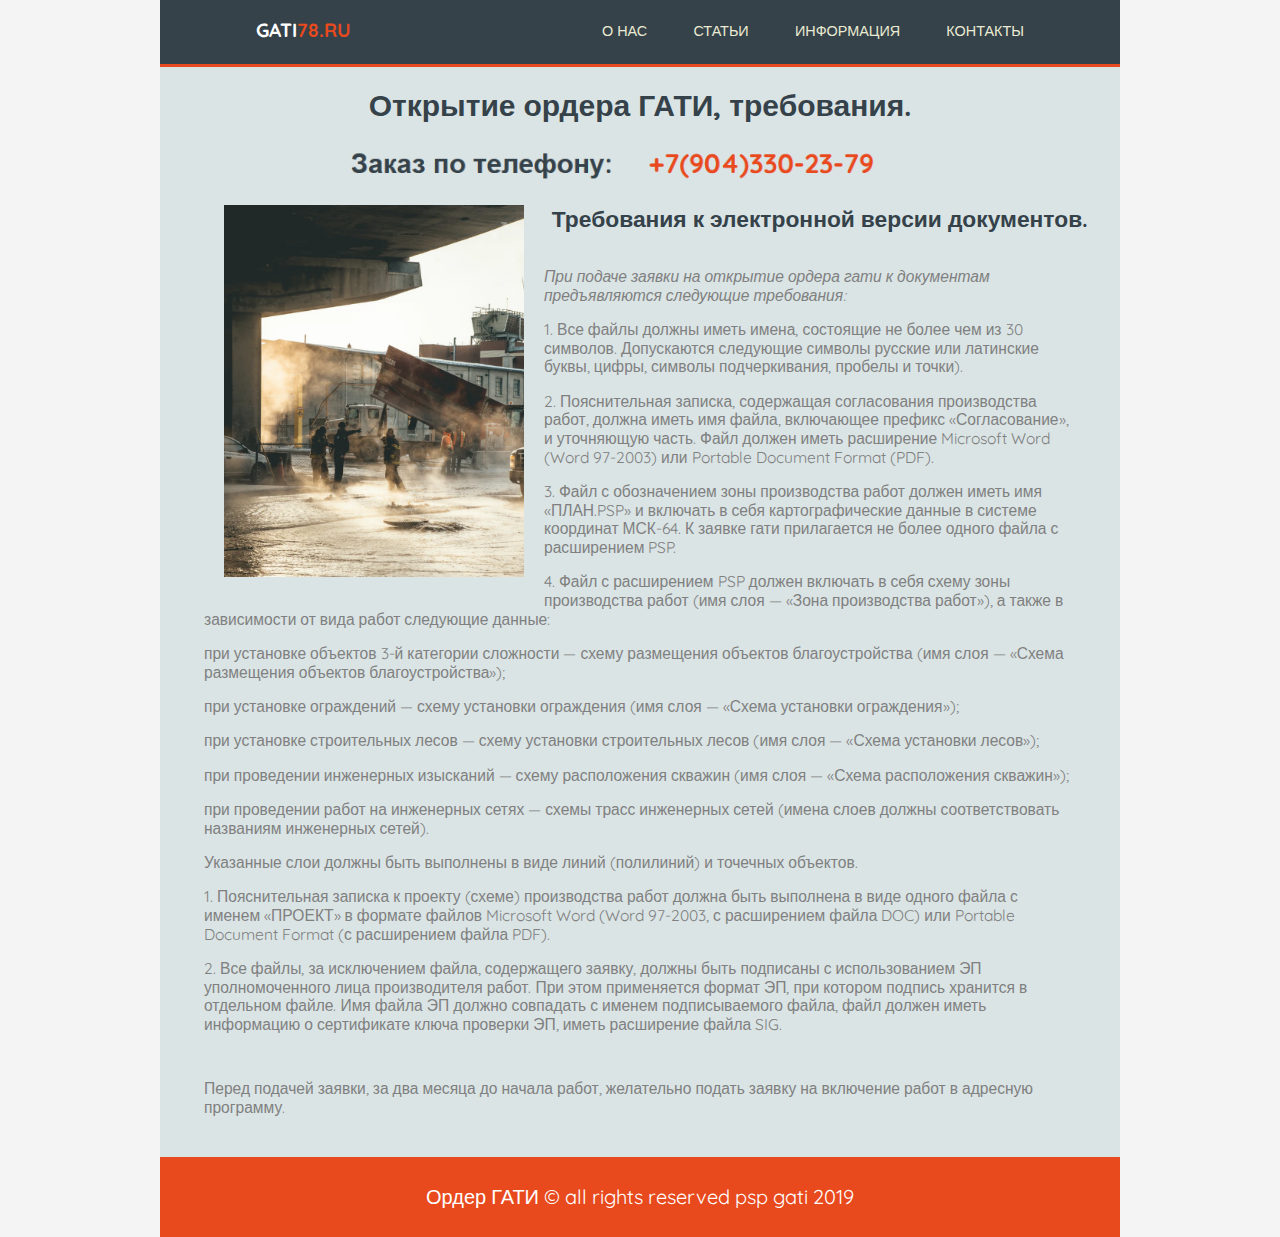
<file: gati/otkrytie-ordera-gati-psp.html>
<!DOCTYPE html>
<html lang="ru">

<head>
    <meta charset="UTF-8">
    <title>ПСП файл для ордера ГАТИ</title>
    <meta name="viewport" content="width=device-width, initial-scale=1.0, minimum-scale=1.0">
    <link rel="stylesheet" href="https://cdnjs.cloudflare.com/ajax/libs/font-awesome/4.4.0/css/font-awesome.min.css">
    <link rel="stylesheet" href="../css/style.css">
    <script type="text/javascript" src="../js/jquery.min.js"></script>
    <script type="text/javascript" src="../js/custom.js"></script>
</head>

<body>
    <div class="container-global">
        <header>
            <div class="container">
                <div class="site-logo">
                    <h1 class="logo"><a href="http://gati78.ru">GATI</a><span><a href="http://gati78.ru">78.ru</a></span></h1>
                </div>
                <nav class="site-nav">
                    <ul>
                        <li><a href=""><i class="fa fa-info site-nav--icon"></i>О нас</a></li>
                        <li><a href=""><i class="fa fa-pencil site-nav--icon"></i>Статьи</a></li>
                        <li><a href=""><i class="fa fa-usd site-nav--icon"></i>Информация</a></li>
                        <li><a href=""><i class="fa fa-envelope site-nav--icon"></i>Контакты</a></li>
                    </ul>
                </nav>
                <div class="menu-toggle">
                    <div class="hamburger" style="margin-top: 7px"></div>
                </div>
            </div>
        </header>
        <!-- start boxes section -->
        <section id="page">
            <div class="container">
                <article>
                    <h1>Открытие ордера ГАТИ, требования.</h1>
                    <section class="info-img">
                        <div class="info-part">
                            <img src="../img/gatI-psp-tel-1.png" alt="gati order" />
                        </div>
                        <div class="info-part">
                            <img src="../img/gatI-psp-tel-2.png" alt="gati order zajavka" />
                        </div>
                    </section>
                    
                    <section class="content">
                        <figure class="content-img">
                            <img src="../img/gati-psp.png" style="float:left" alt="gati psp file" />
                        </figure>
                        <h2>Требования к электронной версии документов.</h2>
                        <p class="italic">При подаче заявки на открытие ордера гати к документам предъявляются следующие требования:</p>
                        <p>1. Все файлы должны иметь имена, состоящие не более чем из 30 символов. Допускаются следующие символы русские или латинские буквы, цифры, символы подчеркивания, пробелы и точки).</p>
                        <p>2. Пояснительная записка, содержащая согласования производства работ, должна иметь имя файла, включающее префикс «Согласование», и уточняющую часть. Файл должен иметь расширение Microsoft Word (Word 97-2003) или Portable Document Format (PDF).</p>
                        <p>3. Файл с обозначением зоны производства работ должен иметь имя «ПЛАН.PSP» и включать в себя картографические данные в системе координат МСК-64. К заявке гати прилагается не более одного файла с расширением PSP.</p>
                        <p>4. Файл с расширением PSP должен включать в себя схему зоны производства работ (имя слоя — «Зона производства работ»), а также в зависимости от вида работ следующие данные:</p>
                        <p>при установке объектов 3-й категории сложности — схему размещения объектов благоустройства (имя слоя — «Схема размещения объектов благоустройства»);</p>
                        <p>при установке ограждений — схему установки ограждения (имя слоя — «Схема установки ограждения»);</p>
                        <p>при установке строительных лесов — схему установки строительных лесов (имя слоя — «Схема установки лесов»);</p>
                        <p>при проведении инженерных изысканий — схему расположения скважин (имя слоя — «Схема расположения скважин»);</p>
                        <p>при проведении работ на инженерных сетях — схемы трасс инженерных сетей (имена слоев должны соответствовать названиям инженерных сетей).</p>
                        <p>Указанные слои должны быть выполнены в виде линий (полилиний) и точечных объектов.</p>
                        <p>1. Пояснительная записка к проекту (схеме) производства работ должна быть выполнена в виде одного файла с именем «ПРОЕКТ» в формате файлов Microsoft Word (Word 97-2003, с расширением файла DOC) или Portable Document Format (с расширением файла PDF).</p>
                        <p>2. Все файлы, за исключением файла, содержащего заявку, должны быть подписаны с использованием ЭП уполномоченного лица производителя работ. При этом применяется формат ЭП, при котором подпись хранится в отдельном файле. Имя файла ЭП должно совпадать с именем подписываемого файла, файл должен иметь информацию о сертификате ключа проверки ЭП, иметь расширение файла SIG.</p><br>
                        <p>Перед подачей заявки, за два месяца до начала работ, желательно подать заявку на включение работ в адресную программу.</p>
                    </section>
                </article>
            </div>
        </section>
        <!-- end boxes section -->
                <article class="gati-full-info">
                    <h1>ЗАГОЛОВОК Н1</h1>
 
                    <section>
                        <h2> ЗАГОЛОВОК Н2.</h2>
                        <p >ТЕКСТ </p>
                        <p>ТЕКСТ</p>
                        <p>ТЕКСТ</p>
                        <p>ТЕКСТ</p>
                        <p>ТЕКСТ</p>
                        <p>ТЕКСТ</p>
                        <p>ТЕКСТ</p>
                        <p>ТЕКСТ</p>
                        <p>ТЕКСТ</p>
                        <p>ТЕКСТ</p>
                        <p>ТЕКСТ</p>
                        <p>ТЕКСТ</p>
                        <p>ТЕКСТ</p>
                        <p>ТЕКСТ</p>
                        <p>ТЕКСТ</p>
                        <p>ТЕКСТ</p>
                        <p>ТЕКСТ</p>
                        <p>ТЕКСТ</p>
                        <p>ТЕКСТ</p>
                        <p>ТЕКСТ</p>
                        <p>ТЕКСТ</p>
                        <p>ТЕКСТ</p>
                    </section>

                </article>
        <!-- start footer section -->
        <footer>
            <p>Ордер ГАТИ &copy; all rights reserved psp gati 2019</p>
        </footer>
        <!-- end footer section -->
    </div>
</body>

</html>
</file>
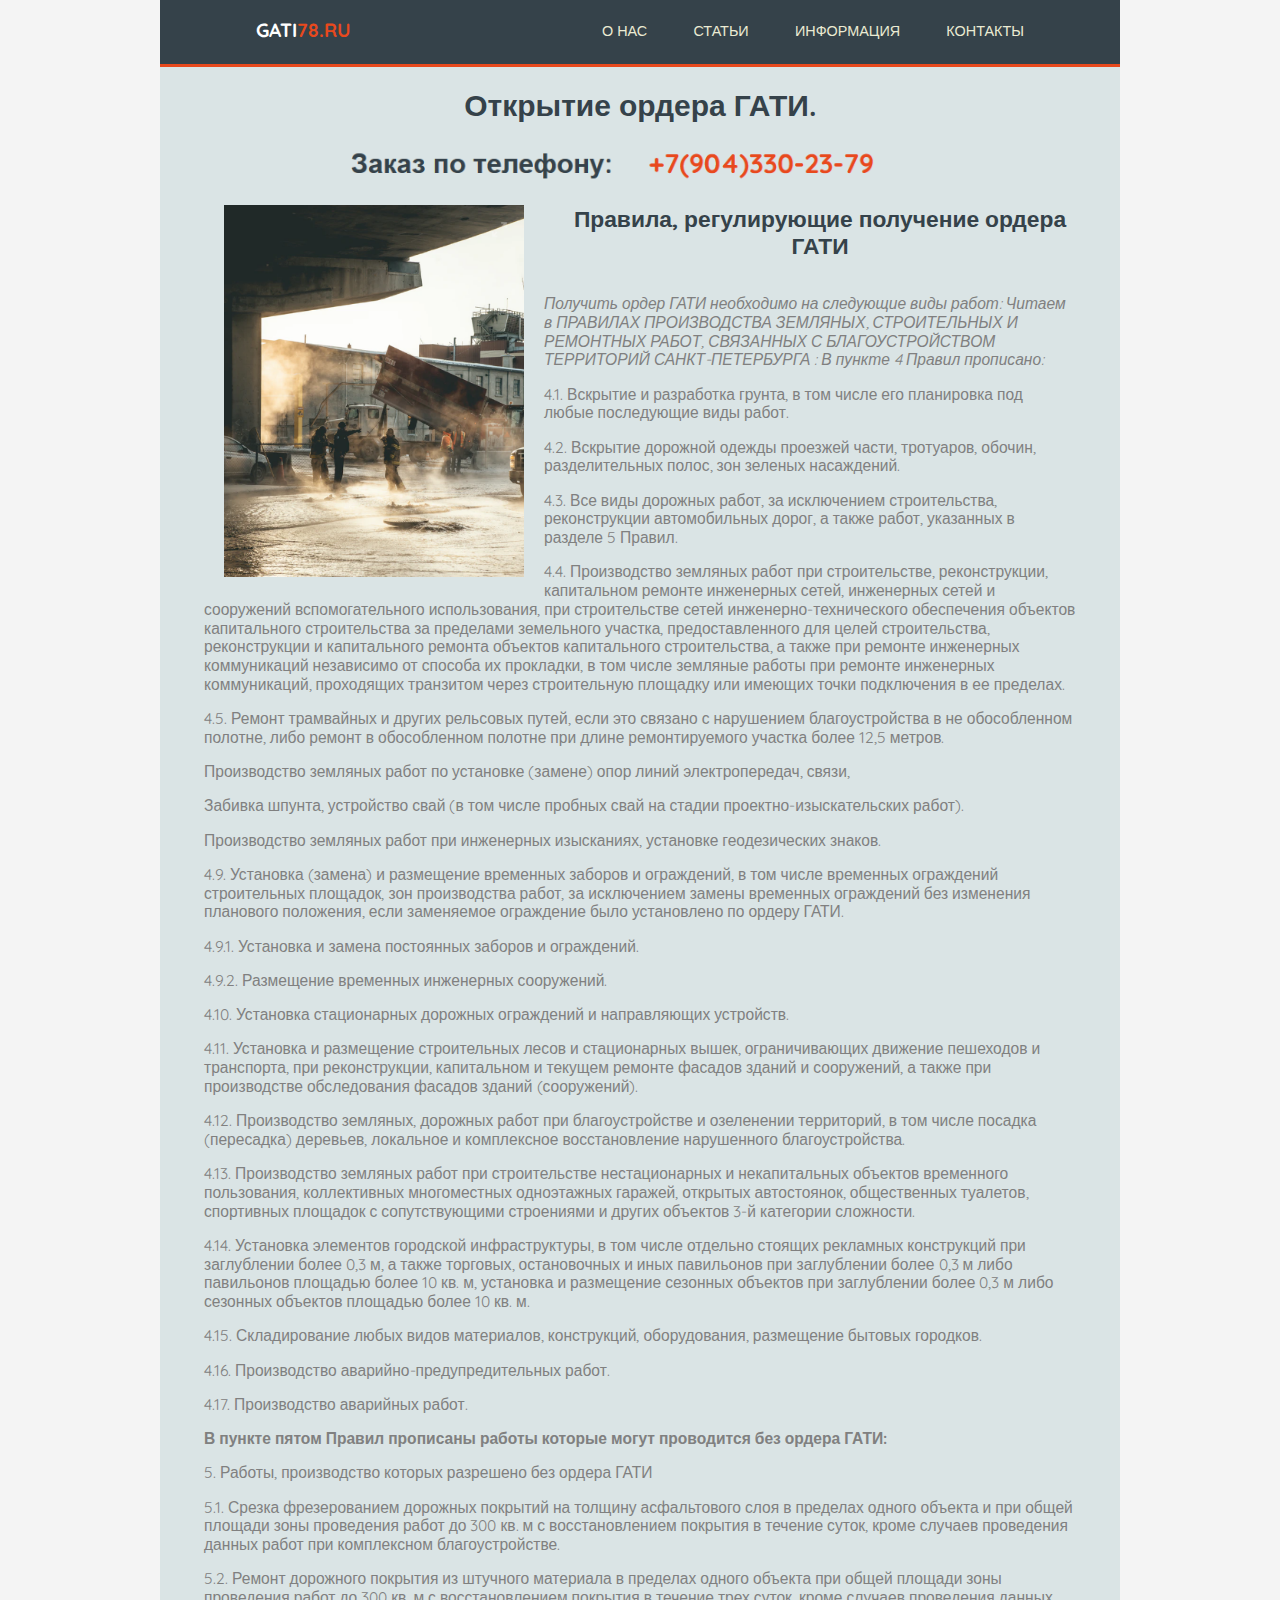
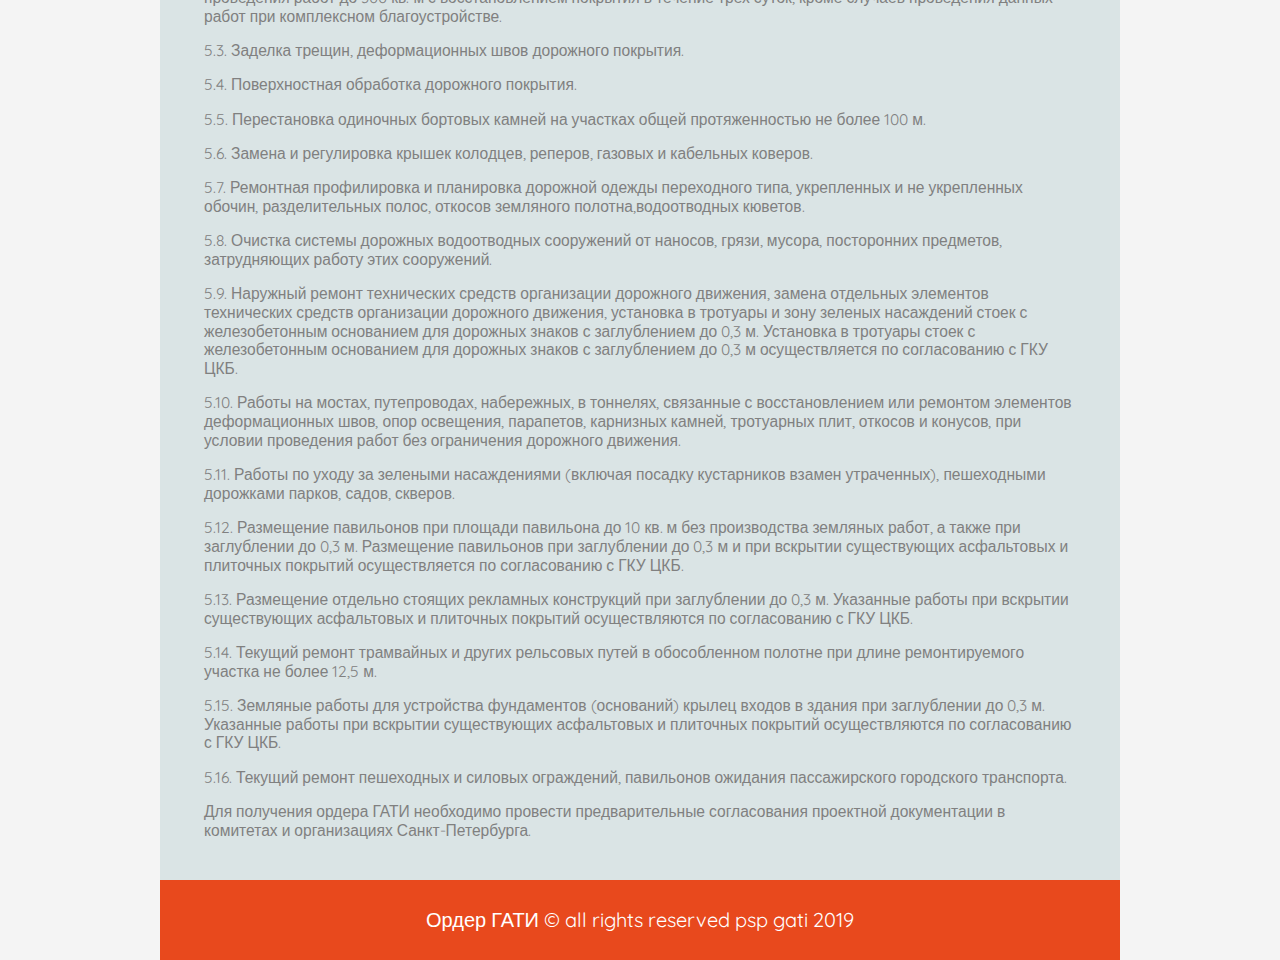
<file: gati/otkrytie-ordera-gati.html>
<!DOCTYPE html>
<html lang="ru">

<head>
    <meta charset="UTF-8">
    <title>ПСП файл для ордера ГАТИ</title>
    <meta name="viewport" content="width=device-width, initial-scale=1.0, minimum-scale=1.0">
    <link rel="stylesheet" href="https://cdnjs.cloudflare.com/ajax/libs/font-awesome/4.4.0/css/font-awesome.min.css">
    <link rel="stylesheet" href="../css/style.css">
    <script type="text/javascript" src="../js/jquery.min.js"></script>
    <script type="text/javascript" src="../js/custom.js"></script>
</head>

<body>
    <div class="container-global">
        <header>
            <div class="container">
                <div class="site-logo">
                    <h1 class="logo"><a href="http://gati78.ru">GATI</a><span><a
                                href="http://gati78.ru">78.ru</a></span></h1>
                </div>
                <nav class="site-nav">
                    <ul>
                        <li><a href=""><i class="fa fa-info site-nav--icon"></i>О нас</a></li>
                        <li><a href=""><i class="fa fa-pencil site-nav--icon"></i>Статьи</a></li>
                        <li><a href=""><i class="fa fa-usd site-nav--icon"></i>Информация</a></li>
                        <li><a href=""><i class="fa fa-envelope site-nav--icon"></i>Контакты</a></li>
                    </ul>
                </nav>
                <div class="menu-toggle">
                    <div class="hamburger" style="margin-top: 7px"></div>
                </div>
            </div>
        </header>
        <!-- start boxes section -->
        <section id="page">
            <div class="container">
                <article>
                    <h1>Открытие ордера ГАТИ.</h1>
                    <section class="info-img">
                        <div class="info-part">
                            <img src="../img/gatI-psp-tel-1.png" alt="gati order" />
                        </div>
                        <div class="info-part">
                            <img src="../img/gatI-psp-tel-2.png" alt="gati order zajavka" />
                        </div>
                    </section>
                    <section class="content">
                        <figure class="content-img">
                            <img src="../img/gati-psp.png" style="float:left" alt="gati psp file" />
                        </figure>
                        <h2>Правила, регулирующие получение ордера ГАТИ</h2>
                        <p class="italic">Получить ордер ГАТИ необходимо на следующие виды работ:
                            Читаем в ПРАВИЛАХ ПРОИЗВОДСТВА ЗЕМЛЯНЫХ, СТРОИТЕЛЬНЫХ И РЕМОНТНЫХ РАБОТ, СВЯЗАННЫХ С
                            БЛАГОУСТРОЙСТВОМ ТЕРРИТОРИЙ САНКТ-ПЕТЕРБУРГА :
                            В пункте 4 Правил прописано:</p>
                        <p>4.1. Вскрытие и разработка грунта, в том числе его планировка под любые последующие виды
                            работ.</p>
                        <p>4.2. Вскрытие дорожной одежды проезжей части, тротуаров, обочин, разделительных полос, зон
                            зеленых насаждений.</p>
                        <p>4.3. Все виды дорожных работ, за исключением строительства, реконструкции автомобильных
                            дорог, а также работ, указанных в разделе 5 Правил.</p>
                        <p>4.4. Производство земляных работ при строительстве, реконструкции, капитальном ремонте
                            инженерных сетей, инженерных сетей и сооружений вспомогательного использования, при
                            строительстве сетей инженерно-технического обеспечения объектов капитального строительства
                            за пределами земельного участка, предоставленного для целей строительства, реконструкции и
                            капитального ремонта объектов капитального строительства, а также при ремонте инженерных
                            коммуникаций независимо от способа их прокладки, в том числе земляные работы при ремонте
                            инженерных коммуникаций, проходящих транзитом через строительную площадку или имеющих точки
                            подключения в ее пределах.</p>
                        <p>4.5. Ремонт трамвайных и других рельсовых путей, если это связано с нарушением
                            благоустройства в не обособленном полотне, либо ремонт в обособленном полотне при длине
                            ремонтируемого участка более 12,5 метров.</p>
                        <p>Производство земляных работ по установке (замене) опор линий электропередач, связи,</p>
                        <p>Забивка шпунта, устройство свай (в том числе пробных свай на стадии проектно-изыскательских
                            работ).</p>
                        <p>Производство земляных работ при инженерных изысканиях, установке геодезических знаков.</p>
                        <p>4.9. Установка (замена) и размещение временных заборов и ограждений, в том числе временных
                            ограждений строительных площадок, зон производства работ, за исключением замены временных
                            ограждений без изменения планового положения, если заменяемое ограждение было установлено по
                            ордеру ГАТИ.</p>
                        <p>4.9.1. Установка и замена постоянных заборов и ограждений.</p>
                        <p>4.9.2. Размещение временных инженерных сооружений.</p>
                        <p>4.10. Установка стационарных дорожных ограждений и направляющих устройств.</p>
                        <p>4.11. Установка и размещение строительных лесов и стационарных вышек, ограничивающих движение
                            пешеходов и транспорта, при реконструкции, капитальном и текущем ремонте фасадов зданий и
                            сооружений, а также при производстве обследования фасадов зданий (сооружений).</p>
                        <p>4.12. Производство земляных, дорожных работ при благоустройстве и озеленении территорий, в
                            том числе посадка (пересадка) деревьев, локальное и комплексное восстановление нарушенного
                            благоустройства.</p>
                        <p>4.13. Производство земляных работ при строительстве нестационарных и некапитальных объектов
                            временного пользования, коллективных многоместных одноэтажных гаражей, открытых автостоянок,
                            общественных туалетов, спортивных площадок с сопутствующими строениями и других объектов 3-й
                            категории сложности.</p>
                        <p>4.14. Установка элементов городской инфраструктуры, в том числе отдельно стоящих рекламных
                            конструкций при заглублении более 0,3 м, а также торговых, остановочных и иных павильонов
                            при заглублении более 0,3 м либо павильонов площадью более 10 кв. м, установка и размещение
                            сезонных объектов при заглублении более 0,3 м либо сезонных объектов площадью более 10 кв.
                            м.</p>
                        <p>4.15. Складирование любых видов материалов, конструкций, оборудования, размещение бытовых
                            городков.</p>
                        <p>4.16. Производство аварийно-предупредительных работ.</p>
                        <p>4.17. Производство аварийных работ.</p>
                        <p style="font-weight: bold">В пункте пятом Правил прописаны работы которые могут проводится без
                            ордера ГАТИ:</p>
                        <p>5. Работы, производство которых разрешено без ордера ГАТИ</p>
                        <p>5.1. Срезка фрезерованием дорожных покрытий на толщину асфальтового слоя в пределах одного
                            объекта и при общей площади зоны проведения работ до 300 кв. м с восстановлением покрытия в
                            течение суток, кроме случаев проведения данных работ при комплексном благоустройстве.</p>
                        <p>5.2. Ремонт дорожного покрытия из штучного материала в пределах одного объекта при общей
                            площади зоны проведения работ до 300 кв. м с восстановлением покрытия в течение трех суток,
                            кроме случаев проведения данных работ при комплексном благоустройстве.</p>
                        <p>5.3. Заделка трещин, деформационных швов дорожного покрытия.</p>
                        <p>5.4. Поверхностная обработка дорожного покрытия.</p>
                        <p>5.5. Перестановка одиночных бортовых камней на участках общей протяженностью не более 100 м.
                        </p>
                        <p>5.6. Замена и регулировка крышек колодцев, реперов, газовых и кабельных коверов.</p>
                        <p>5.7. Ремонтная профилировка и планировка дорожной одежды переходного типа, укрепленных и не
                            укрепленных обочин, разделительных полос, откосов земляного полотна,водоотводных кюветов.
                        </p>
                        <p>5.8. Очистка системы дорожных водоотводных сооружений от наносов, грязи, мусора, посторонних
                            предметов, затрудняющих работу этих сооружений.</p>
                        <p>5.9. Наружный ремонт технических средств организации дорожного движения, замена отдельных
                            элементов технических средств организации дорожного движения, установка в тротуары и зону
                            зеленых насаждений стоек с железобетонным основанием для дорожных знаков с заглублением до
                            0,3 м. Установка в тротуары стоек с железобетонным основанием для дорожных знаков с
                            заглублением до 0,3 м осуществляется по согласованию с ГКУ ЦКБ.</p>
                        <p>5.10. Работы на мостах, путепроводах, набережных, в тоннелях, связанные с восстановлением или
                            ремонтом элементов деформационных швов, опор освещения, парапетов, карнизных камней,
                            тротуарных плит, откосов и конусов, при условии проведения работ без ограничения дорожного
                            движения.</p>
                        <p>5.11. Работы по уходу за зелеными насаждениями (включая посадку кустарников взамен
                            утраченных), пешеходными дорожками парков, садов, скверов.</p>
                        <p>5.12. Размещение павильонов при площади павильона до 10 кв. м без производства земляных
                            работ, а также при заглублении до 0,3 м. Размещение павильонов при заглублении до 0,3 м и
                            при вскрытии существующих асфальтовых и плиточных покрытий осуществляется по согласованию с
                            ГКУ ЦКБ.</p>
                        <p>5.13. Размещение отдельно стоящих рекламных конструкций при заглублении до 0,3 м. Указанные
                            работы при вскрытии существующих асфальтовых и плиточных покрытий осуществляются по
                            согласованию с ГКУ ЦКБ.</p>
                        <p>5.14. Текущий ремонт трамвайных и других рельсовых путей в обособленном полотне при длине
                            ремонтируемого участка не более 12,5 м.</p>
                        <p>5.15. Земляные работы для устройства фундаментов (оснований) крылец входов в здания при
                            заглублении до 0,3 м. Указанные работы при вскрытии существующих асфальтовых и плиточных
                            покрытий осуществляются по согласованию с ГКУ ЦКБ.</p>
                        <p>5.16. Текущий ремонт пешеходных и силовых ограждений, павильонов ожидания пассажирского
                            городского транспорта.</p>
                        <p>Для получения ордера ГАТИ необходимо провести предварительные согласования проектной
                            документации в комитетах и организациях Санкт-Петербурга.</p>
                    </section>
                </article>
            </div>
        </section>
        <!-- end boxes section -->
        <article class="gati-full-info">
            <h1>ЗАГОЛОВОК Н1</h1>
            <section>
                <h2> ЗАГОЛОВОК Н2.</h2>
                <p>ТЕКСТ </p>
                <p>ТЕКСТ</p>
                <p>ТЕКСТ</p>
                <p>ТЕКСТ</p>
                <p>ТЕКСТ</p>
                <p>ТЕКСТ</p>
                <p>ТЕКСТ</p>
                <p>ТЕКСТ</p>
                <p>ТЕКСТ</p>
                <p>ТЕКСТ</p>
                <p>ТЕКСТ</p>
                <p>ТЕКСТ</p>
                <p>ТЕКСТ</p>
                <p>ТЕКСТ</p>
                <p>ТЕКСТ</p>
                <p>ТЕКСТ</p>
                <p>ТЕКСТ</p>
                <p>ТЕКСТ</p>
                <p>ТЕКСТ</p>
                <p>ТЕКСТ</p>
                <p>ТЕКСТ</p>
                <p>ТЕКСТ</p>
            </section>
        </article>
        <!-- start footer section -->
        <footer>
            <p>Ордер ГАТИ &copy; all rights reserved psp gati 2019</p>
        </footer>
        <!-- end footer section -->
    </div>
</body>


</html>
</file>
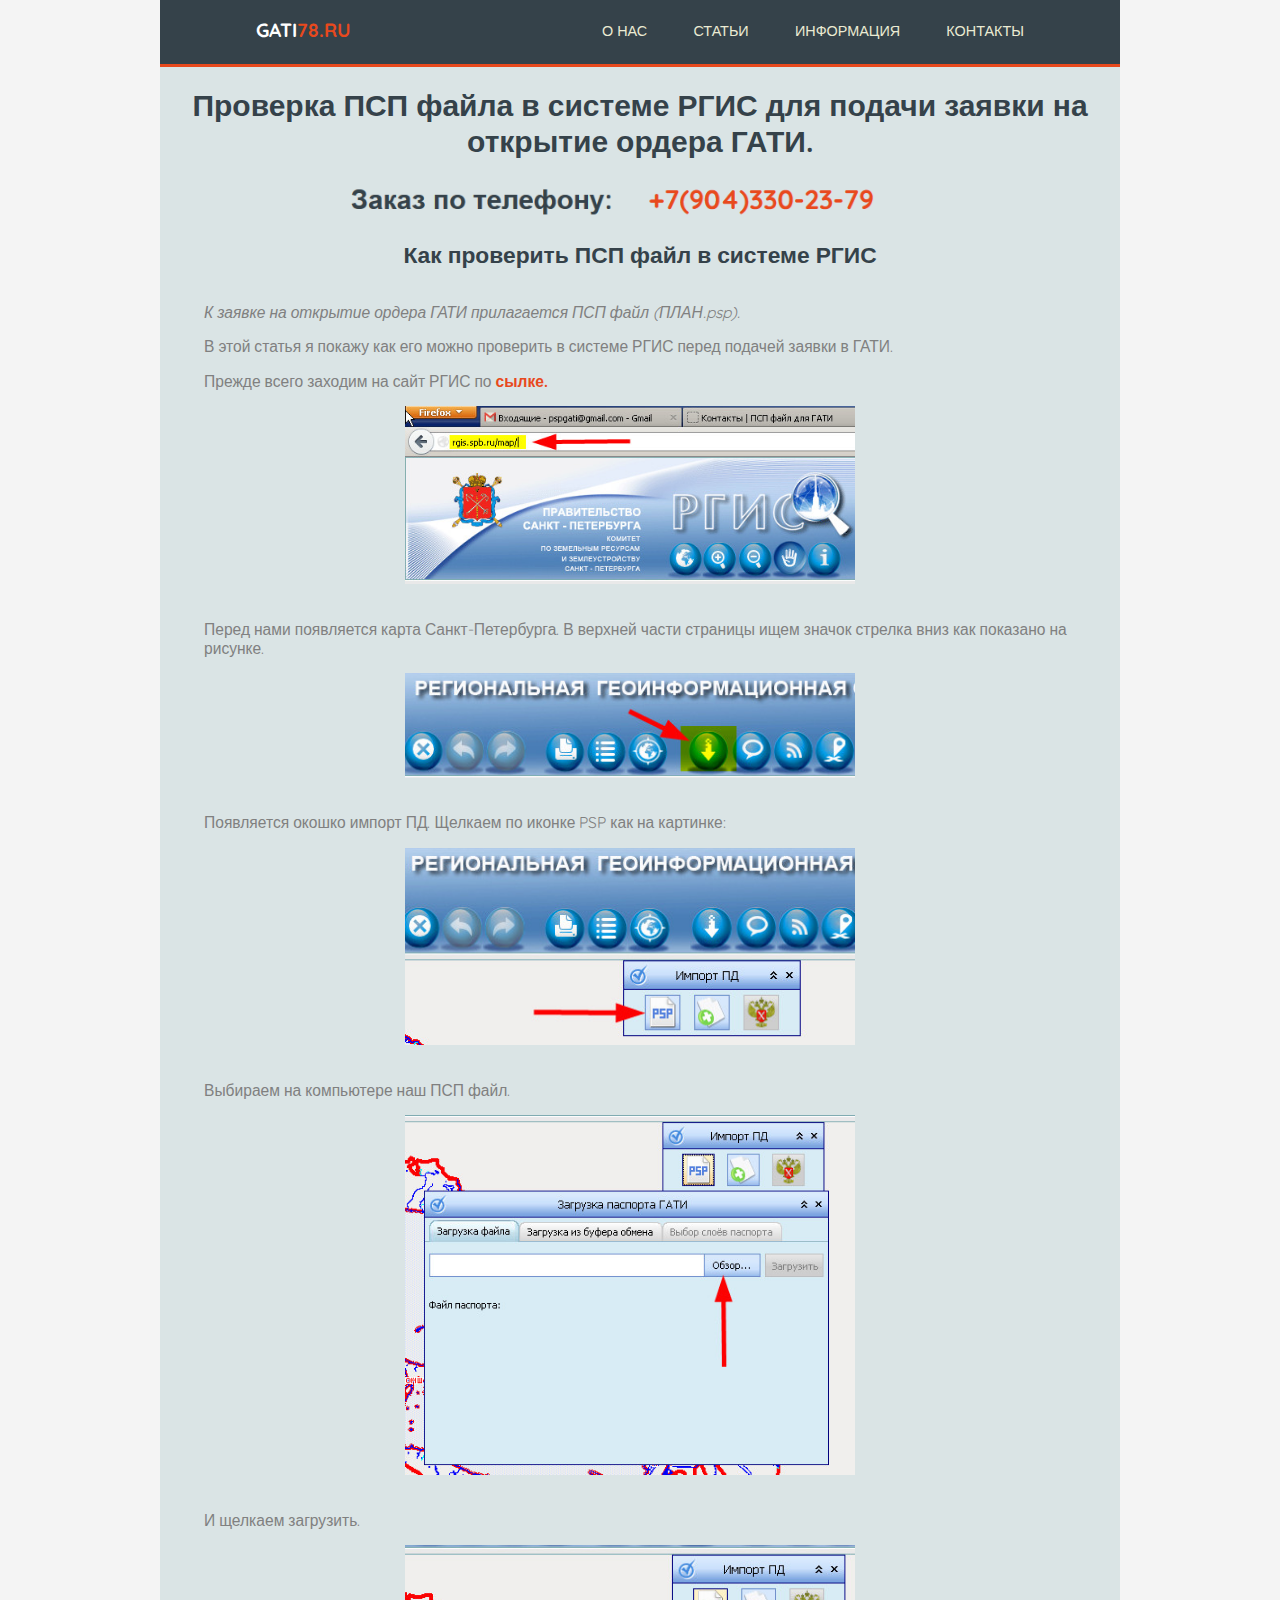
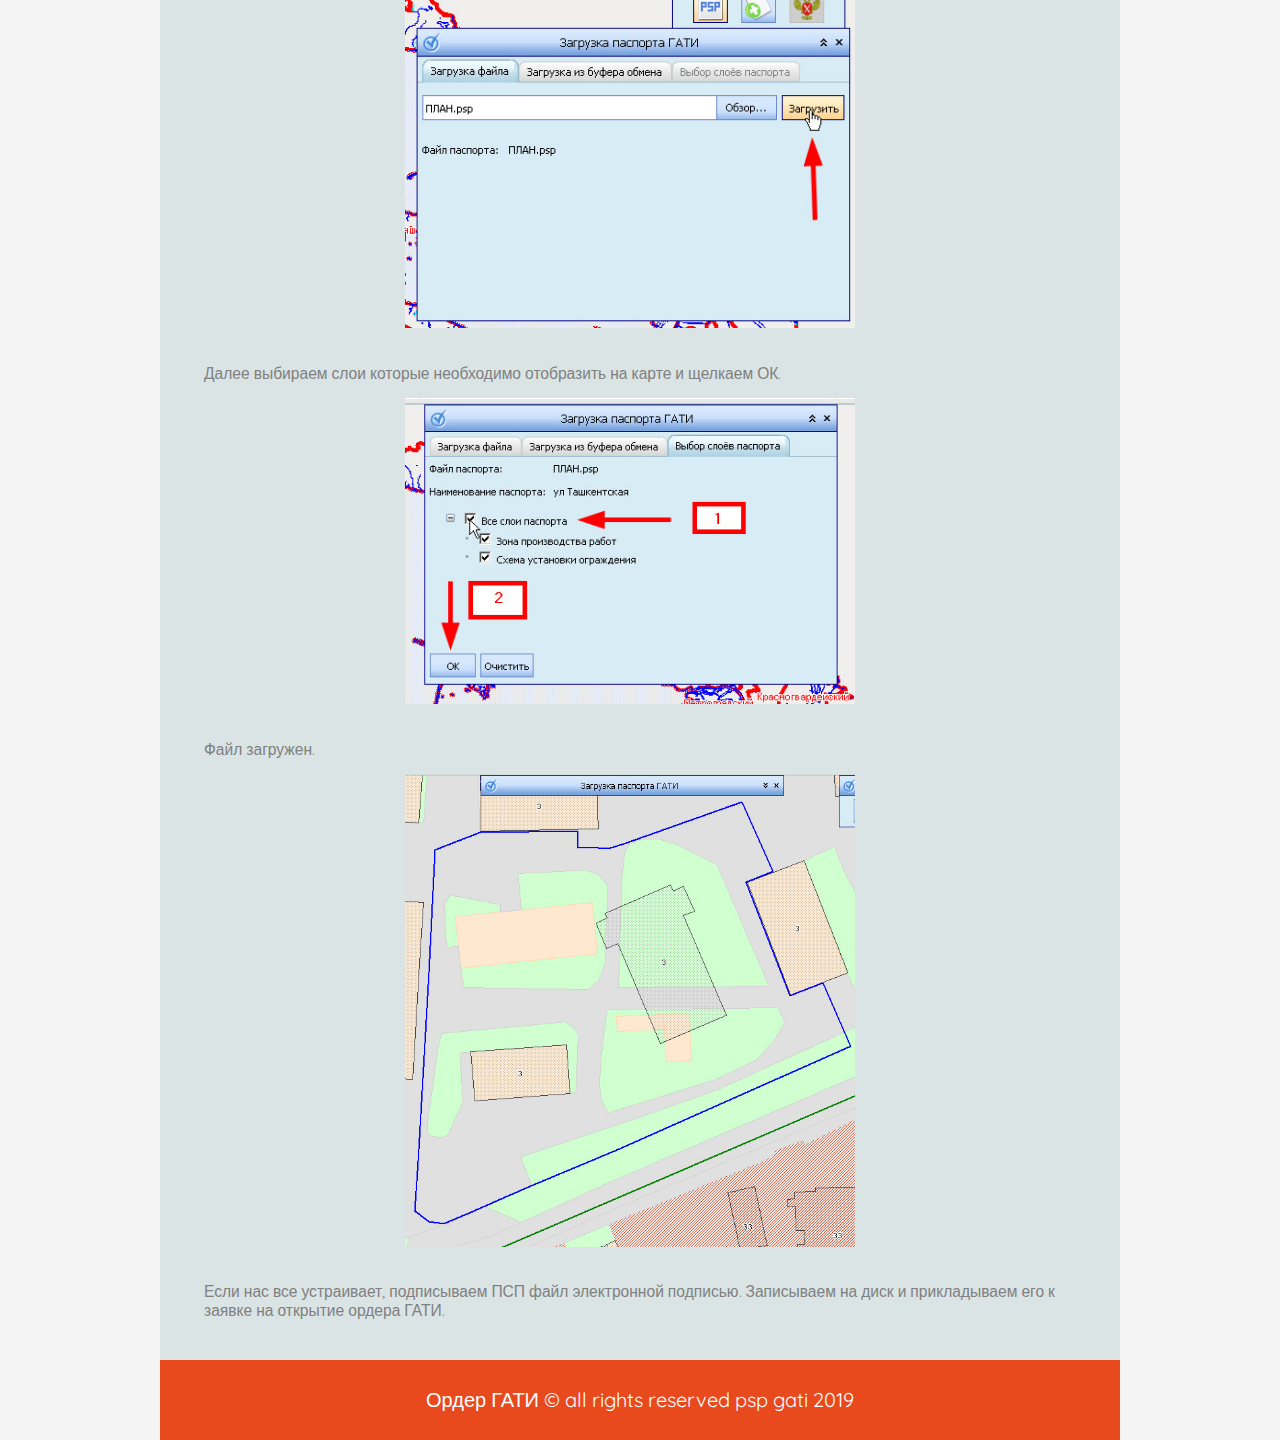
<file: gati/proverka-faila-rgis.html>
<!DOCTYPE html>
<html lang="ru">

<head>
    <meta charset="UTF-8">
    <title>ПСП файл для ордера ГАТИ</title>
    <meta name="viewport" content="width=device-width, initial-scale=1.0, minimum-scale=1.0">
    <link rel="stylesheet" href="https://cdnjs.cloudflare.com/ajax/libs/font-awesome/4.4.0/css/font-awesome.min.css">
    <link rel="stylesheet" href="../css/style.css">
    <script type="text/javascript" src="../js/jquery.min.js"></script>
    <script type="text/javascript" src="../js/custom.js"></script>
</head>

<body>
    <div class="container-global">
        <header>
            <div class="container">
                <div class="site-logo">
                    <h1 class="logo"><a href="http://gati78.ru">GATI</a><span><a href="http://gati78.ru">78.ru</a></span></h1>
                </div>
                <nav class="site-nav">
                    <ul>
                        <li><a href=""><i class="fa fa-info site-nav--icon"></i>О нас</a></li>
                        <li><a href=""><i class="fa fa-pencil site-nav--icon"></i>Статьи</a></li>
                        <li><a href=""><i class="fa fa-usd site-nav--icon"></i>Информация</a></li>
                        <li><a href=""><i class="fa fa-envelope site-nav--icon"></i>Контакты</a></li>
                    </ul>
                </nav>
                <div class="menu-toggle">
                    <div class="hamburger" style="margin-top: 7px"></div>
                </div>
            </div>
        </header>
        <!-- start boxes section -->
        <section id="page">
            <div class="container">
                <article>
                    <h1>Проверка ПСП файла в системе РГИС для подачи заявки на открытие ордера ГАТИ.</h1>
                    <section class="info-img">
                        <div class="info-part">
                            <img src="../img/gatI-psp-tel-1.png" alt="gati order" />
                        </div>
                        <div class="info-part">
                            <img src="../img/gatI-psp-tel-2.png" alt="gati order zajavka" />
                        </div>
                    </section>
                    <section class="content">
                        <h2>Как проверить ПСП файл в системе РГИС</h2>
                        <p class="italic">К заявке на открытие ордера ГАТИ прилагается ПСП файл (ПЛАН.psp).</p>
                        <p>В этой статья я покажу как его можно проверить в системе РГИС перед подачей заявки в ГАТИ.</p>
                        <p>Прежде всего заходим на сайт РГИС по <a href="https://rgis.spb.ru">сылке.</a></p>
                        <p>
                            <figure class="info-img"> <img style="width:450px" src="../img/rgis/PSP_GATI_RGIS.jpg"> </figure>
                        </p>
                        <p>Перед нами появляется карта Санкт-Петербурга. В верхней части страницы ищем значок стрелка вниз как показано на рисунке.</p>
                        <p>
                            <figure class="info-img"> <img style="width:450px" src="../img/rgis/PSP_GATI_RGIS_2.jpg"> </figure>
                        </p>
                        <p>Появляется окошко импорт ПД. Щелкаем по иконке PSP как на картинке:</p>
                        <p>
                            <figure class="info-img"> <img style="width:450px" src="../img/rgis/PSP_GATI_RGIS_3.jpg"> </figure>
                        </p>
                        <p>Выбираем на компьютере наш ПСП файл.</p>
                        <p>
                            <figure class="info-img"> <img style="width:450px" src="../img/rgis/PSP_GATI_RGIS_4.jpg"> </figure>
                        </p>
                        <p>И щелкаем загрузить.</p>
                        <p>
                            <figure class="info-img"> <img style="width:450px" src="../img/rgis/PSP_GATI_RGIS_5.jpg"> </figure>
                        </p>
                        <p>Далее выбираем слои которые необходимо отобразить на карте и щелкаем ОК.</p>
                        <p>
                            <figure class="info-img"> <img style="width:450px" src="../img/rgis/PSP_GATI_RGIS_6.jpg"> </figure>
                        </p>
                        <p>Файл загружен.</p>
                        <p>
                            <figure class="info-img"> <img style="width:450px" src="../img/rgis/PSP_GATI_RGIS_7.jpg"> </figure>
                        </p>
                        <p>Если нас все устраивает, подписываем ПСП файл электронной подписью. Записываем на диск и прикладываем его к заявке на открытие ордера ГАТИ.</p>
                    </section>
                </article>
            </div>
        </section>
        <!-- end boxes section -->
        <article class="gati-full-info">
            <h1>ЗАГОЛОВОК Н1</h1>
            <section>
                <h2> ЗАГОЛОВОК Н2.</h2>
                <p>ТЕКСТ </p>
                <p>ТЕКСТ</p>
                <p>ТЕКСТ</p>
                <p><figure class="info-img"> <img src="../img/rgis/PSP_GATI_RGIS_6.jpg"> </figure></p>
                <p>ТЕКСТ</p>
                <p>ТЕКСТ</p>
                <p>ТЕКСТ</p>
                <p>ТЕКСТ</p>
                <p>ТЕКСТ</p>
                <p>ТЕКСТ</p>
                <p>ТЕКСТ</p>
                <p>ТЕКСТ</p>
                <p>ТЕКСТ</p>
                <p>ТЕКСТ</p>
                <p>ТЕКСТ</p>
                <p>ТЕКСТ</p>
                <p>ТЕКСТ</p>
                <p>ТЕКСТ</p>
                <p>ТЕКСТ</p>
                <p>ТЕКСТ</p>
                <p>ТЕКСТ</p>
                <p>ТЕКСТ</p>
            </section>
        </article>
        <!-- start footer section -->
        <footer>
            <p>Ордер ГАТИ &copy; all rights reserved psp gati 2019</p>
        </footer>
        <!-- end footer section -->
    </div>
</body>
</html>
</file>
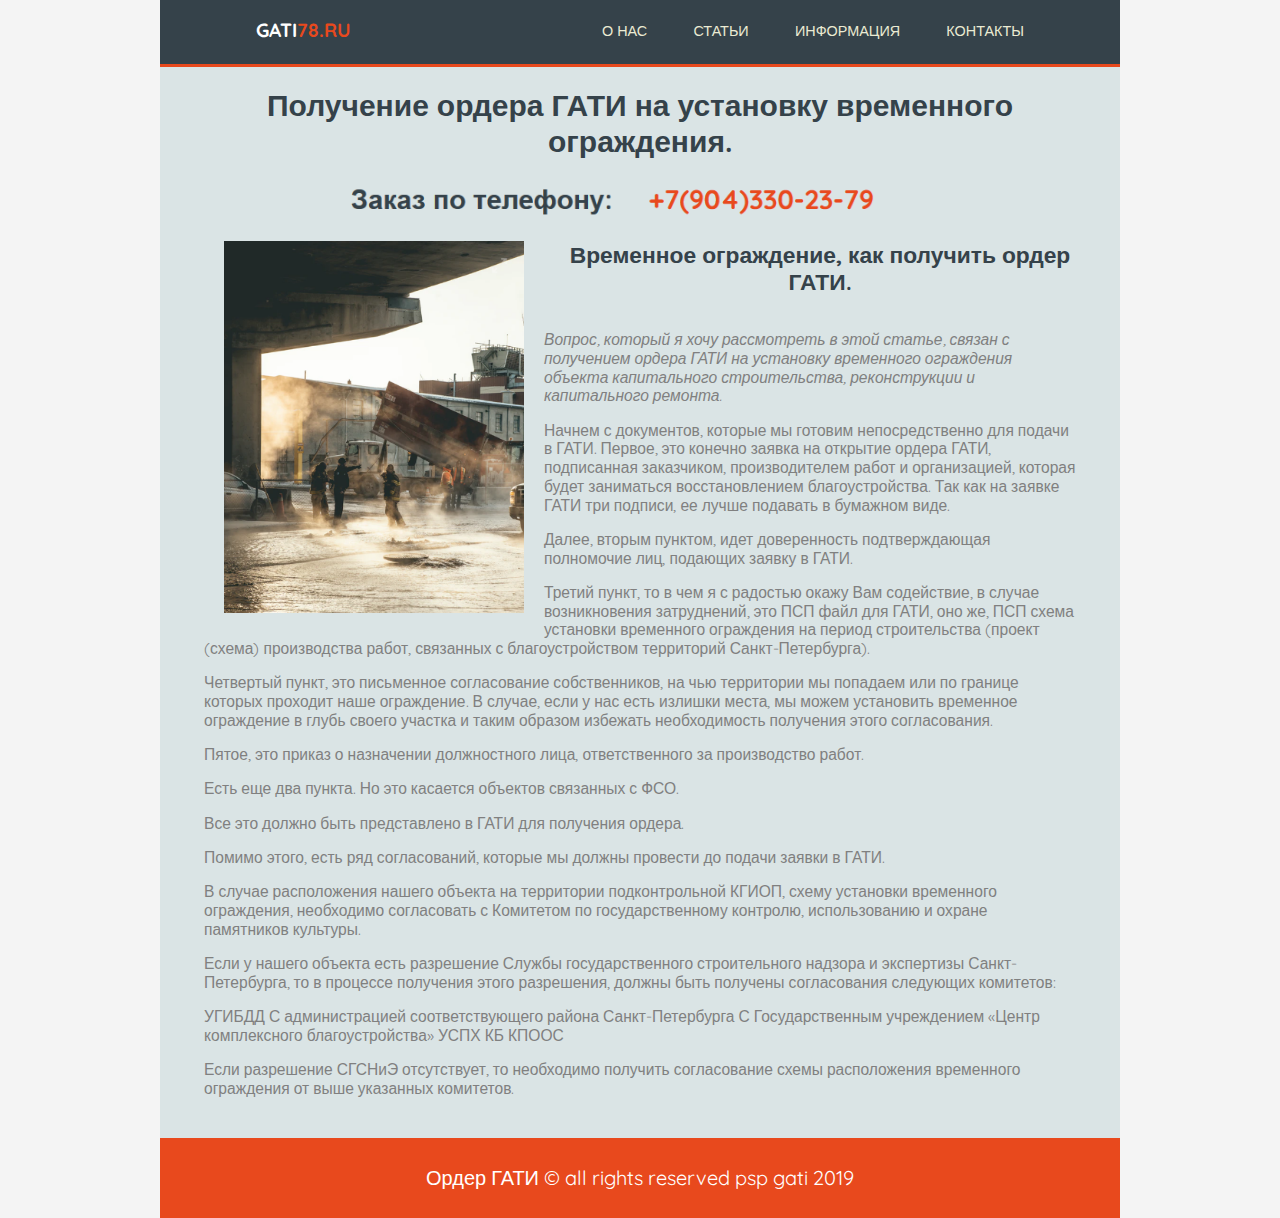
<file: gati/shema-psp-dlja-ordera-gati.html>
<!DOCTYPE html>
<html lang="ru">

<head>
    <meta charset="UTF-8">
    <title>ПСП файл для ордера ГАТИ</title>
    <meta name="viewport" content="width=device-width, initial-scale=1.0, minimum-scale=1.0">
    <link rel="stylesheet" href="https://cdnjs.cloudflare.com/ajax/libs/font-awesome/4.4.0/css/font-awesome.min.css">
    <link rel="stylesheet" href="../css/style.css">
    <script type="text/javascript" src="../js/jquery.min.js"></script>
    <script type="text/javascript" src="../js/custom.js"></script>
</head>

<body>
    <div class="container-global">
        <header>
            <div class="container">
                <div class="site-logo">
                    <h1 class="logo"><a href="http://gati78.ru">GATI</a><span><a href="http://gati78.ru">78.ru</a></span></h1>
                </div>
                <nav class="site-nav">
                    <ul>
                        <li><a href=""><i class="fa fa-info site-nav--icon"></i>О нас</a></li>
                        <li><a href=""><i class="fa fa-pencil site-nav--icon"></i>Статьи</a></li>
                        <li><a href=""><i class="fa fa-usd site-nav--icon"></i>Информация</a></li>
                        <li><a href=""><i class="fa fa-envelope site-nav--icon"></i>Контакты</a></li>
                    </ul>
                </nav>
                <div class="menu-toggle">
                    <div class="hamburger" style="margin-top: 7px"></div>
                </div>
            </div>
        </header>
        <!-- start boxes section -->
        <section id="page">
            <div class="container">
                <article>
                    <h1>Получение ордера ГАТИ на установку временного ограждения.</h1>
                    <section class="info-img">
                        <div class="info-part">
                            <img src="../img/gatI-psp-tel-1.png" alt="gati order" />
                        </div>
                        <div class="info-part">
                            <img src="../img/gatI-psp-tel-2.png" alt="gati order zajavka" />
                        </div>
                    </section>
                    <section class="content">
                        <figure class="content-img">
                            <img src="../img/gati-psp.png" style="float:left" alt="gati psp file" />
                        </figure>
                        <h2>Временное ограждение, как получить ордер ГАТИ.</h2>
                        <p class="italic">Вопрос, который я хочу рассмотреть в этой статье, связан с получением ордера ГАТИ на установку временного ограждения объекта капитального строительства, реконструкции и капитального ремонта.</p>
                        <p>Начнем с документов, которые мы готовим непосредственно для подачи в ГАТИ.
                            Первое, это конечно заявка на открытие ордера ГАТИ, подписанная заказчиком, производителем работ и организацией, которая будет заниматься восстановлением благоустройства. Так как на заявке ГАТИ три подписи, ее лучше подавать в бумажном виде.</p>
                        <p>Далее, вторым пунктом, идет доверенность подтверждающая полномочие лиц, подающих заявку в ГАТИ.</p>
                        <p>Третий пункт, то в чем я с радостью окажу Вам содействие, в случае возникновения затруднений, это ПСП файл для ГАТИ, оно же, ПСП схема установки временного ограждения на период строительства (проект (схема) производства работ, связанных с благоустройством территорий Санкт-Петербурга).</p>
                        <p>Четвертый пункт, это письменное согласование собственников, на чью территории мы попадаем или по границе которых проходит наше ограждение. В случае, если у нас есть излишки места, мы можем установить временное ограждение в глубь своего участка и таким образом избежать необходимость получения этого согласования.</p>
                        <p>Пятое, это приказ о назначении должностного лица, ответственного за производство работ.</p>
                        <p>Есть еще два пункта. Но это касается объектов связанных с ФСО.</p>
                        <p>Все это должно быть представлено в ГАТИ для получения ордера.</p>
                        <p>Помимо этого, есть ряд согласований, которые мы должны провести до подачи заявки в ГАТИ.</p>
                        <p>В случае расположения нашего объекта на территории подконтрольной КГИОП, схему установки временного ограждения, необходимо согласовать с Комитетом по государственному контролю, использованию и охране памятников культуры.</p>
                        <p>Если у нашего объекта есть разрешение Службы государственного строительного надзора и экспертизы Санкт-Петербурга, то в процессе получения этого разрешения, должны быть получены согласования следующих комитетов:</p>
                        <p>
                            УГИБДД
                            С администрацией соответствующего района Санкт-Петербурга
                            С Государственным учреждением «Центр комплексного благоустройства»
                            УСПХ
                            КБ
                            КПООС
                        </p>
                        <p>Если разрешение СГСНиЭ отсутствует, то необходимо получить согласование схемы расположения временного ограждения от выше указанных комитетов.</p>
                    </section>
                </article>
            </div>
        </section>
        <!-- end boxes section -->
        <article class="gati-full-info">
            <h1>ЗАГОЛОВОК Н1</h1>
            <section>
                <h2> ЗАГОЛОВОК Н2.</h2>
                <p>ТЕКСТ </p>
                <p>ТЕКСТ</p>
                <p>ТЕКСТ</p>
                <p>ТЕКСТ</p>
                <p>ТЕКСТ</p>
                <p>ТЕКСТ</p>
                <p>ТЕКСТ</p>
                <p>ТЕКСТ</p>
                <p>ТЕКСТ</p>
                <p>ТЕКСТ</p>
                <p>ТЕКСТ</p>
                <p>ТЕКСТ</p>
                <p>ТЕКСТ</p>
                <p>ТЕКСТ</p>
                <p>ТЕКСТ</p>
                <p>ТЕКСТ</p>
                <p>ТЕКСТ</p>
                <p>ТЕКСТ</p>
                <p>ТЕКСТ</p>
                <p>ТЕКСТ</p>
                <p>ТЕКСТ</p>
                <p>ТЕКСТ</p>
            </section>
        </article>
        <!-- start footer section -->
        <footer>
            <p>Ордер ГАТИ &copy; all rights reserved psp gati 2019</p>
        </footer>
        <!-- end footer section -->
    </div>
</body>

</html>
</file>
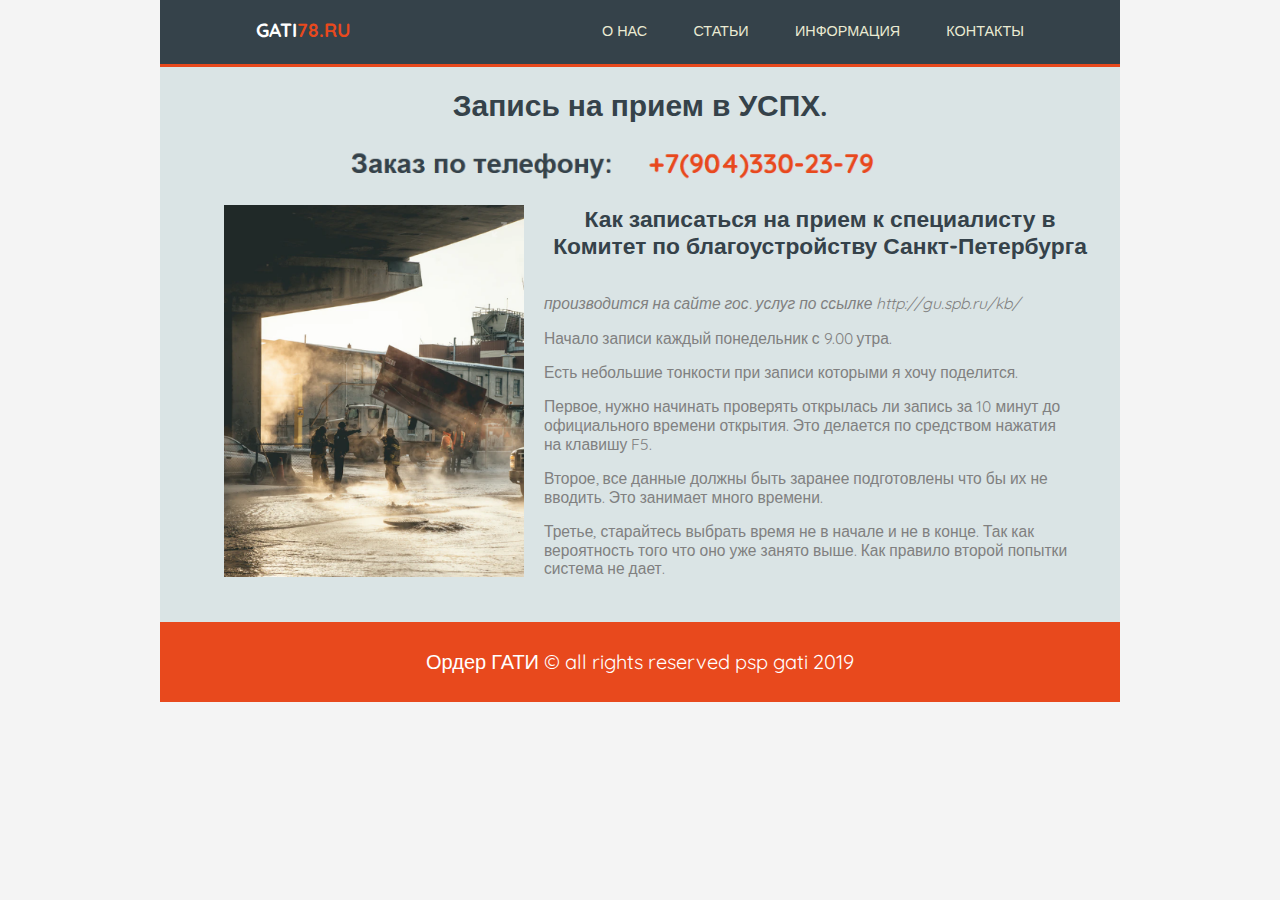
<file: gati/zapis-priem-usph.html>
<!DOCTYPE html>
<html lang="ru">

<head>
    <meta charset="UTF-8">
    <title>ПСП файл для ордера ГАТИ</title>
    <meta name="viewport" content="width=device-width, initial-scale=1.0, minimum-scale=1.0">
    <link rel="stylesheet" href="https://cdnjs.cloudflare.com/ajax/libs/font-awesome/4.4.0/css/font-awesome.min.css">
    <link rel="stylesheet" href="../css/style.css">
    <script type="text/javascript" src="../js/jquery.min.js"></script>
    <script type="text/javascript" src="../js/custom.js"></script>
</head>

<body>
    <div class="container-global">
        <header>
            <div class="container">
                <div class="site-logo">
                    <h1 class="logo"><a href="http://gati78.ru">GATI</a><span><a
                                href="http://gati78.ru">78.ru</a></span></h1>
                </div>
                <nav class="site-nav">
                    <ul>
                        <li><a href=""><i class="fa fa-info site-nav--icon"></i>О нас</a></li>
                        <li><a href=""><i class="fa fa-pencil site-nav--icon"></i>Статьи</a></li>
                        <li><a href=""><i class="fa fa-usd site-nav--icon"></i>Информация</a></li>
                        <li><a href=""><i class="fa fa-envelope site-nav--icon"></i>Контакты</a></li>
                    </ul>
                </nav>
                <div class="menu-toggle">
                    <div class="hamburger" style="margin-top: 7px"></div>
                </div>
            </div>
        </header>
        <!-- start boxes section -->
        <section id="page">
            <div class="container">
                <article>
                    <h1>Запись на прием в УСПХ.</h1>
                    <section class="info-img">
                        <div class="info-part">
                            <img src="../img/gatI-psp-tel-1.png" alt="gati order" />
                        </div>
                        <div class="info-part">
                            <img src="../img/gatI-psp-tel-2.png" alt="gati order zajavka" />
                        </div>
                    </section>

                    <section class="content">
                        <figure class="content-img">
                            <img src="../img/gati-psp.png" style="float:left" alt="gati psp file" />
                        </figure>
                        <h2>Как записаться на прием к специалисту в Комитет по благоустройству Санкт-Петербурга</h2>
                        <p class="italic">производится на сайте гос. услуг по ссылке http://gu.spb.ru/kb/</p>
                        <p>Начало записи каждый понедельник с 9.00 утра.</p>
                        <p>Есть небольшие тонкости при записи которыми я хочу поделится.</p>
                        <p>Первое, нужно начинать проверять открылась ли запись за 10 минут до официального времени
                            открытия. Это делается по средством нажатия на клавишу F5.</p>
                        <p>Второе, все данные должны быть заранее подготовлены что бы их не вводить. Это занимает много
                            времени.</p>
                        <p>Третье, старайтесь выбрать время не в начале и не в конце. Так как вероятность того что оно
                            уже занято выше. Как правило второй попытки система не дает.</p>
                    </section>
                </article>
            </div>
        </section>
        <!-- end boxes section -->
        <article class="gati-full-info">
            <h1>ЗАГОЛОВОК Н1</h1>

            <section>
                <h2> ЗАГОЛОВОК Н2.</h2>
                <p>ТЕКСТ </p>
                <p>ТЕКСТ</p>
                <p>ТЕКСТ</p>
                <p>ТЕКСТ</p>
                <p>ТЕКСТ</p>
                <p>ТЕКСТ</p>
                <p>ТЕКСТ</p>
                <p>ТЕКСТ</p>
                <p>ТЕКСТ</p>
                <p>ТЕКСТ</p>
                <p>ТЕКСТ</p>
                <p>ТЕКСТ</p>
                <p>ТЕКСТ</p>
                <p>ТЕКСТ</p>
                <p>ТЕКСТ</p>
                <p>ТЕКСТ</p>
                <p>ТЕКСТ</p>
                <p>ТЕКСТ</p>
                <p>ТЕКСТ</p>
                <p>ТЕКСТ</p>
                <p>ТЕКСТ</p>
                <p>ТЕКСТ</p>
            </section>

        </article>
        <!-- start footer section -->
        <footer>
            <p>Ордер ГАТИ &copy; all rights reserved psp gati 2019</p>
        </footer>
        <!-- end footer section -->
    </div>
</body>

</html>
</file>
<file: css/style.css>
/* colors -> https://coolors.co/e54b4b-ebebd3-464655-e4b363-e8e9eb */

@import url('https://fonts.googleapis.com/css?family=Quicksand:400,700');

html {
    font-size: 0.75rem;
    padding: 0;
    line-height: 1.2;
}

body {
    font-size: 1rem;
    background: #F0F8EA;
    font-family: 'Quicksand', sans-serif;
    padding: 0;
    margin: 0;
    background-color: #f4f4f4;
}

/* global rules*/
.container-global {
    max-width: 960px;
    margin: 0 auto;
    overflow: hidden;
}


.container {
    width: 80%;
    /*padding-left: 50px;*/
    margin: 0 auto;
    overflow: hidden;
}

#nes-letter .container h1 {
    text-align: center;
}

header {
    min-height: 40px;
    background-color: #35424a;
    color: #fff;
    padding: 1em 0;
    position: relative;
    border-bottom: 3px solid #e8491d;
}

header::after {
    content: '';
    clear: both;
    display: block;
}

.site-logo {
    margin-top: 7px
}

.logo {
    float: left;
    font-size: 1.6rem;
    margin: 0;
    text-transform: uppercase;
}

h1.logo>a {
    color: #ffffff;
    font-weight: bold;
    text-decoration: none;
}

.logo span a {
    color: #e8491d;
    font-weight: bold;
    text-decoration: none;
}

.site-nav {
    position: absolute;
    top: 100%;
    right: 0%;
    background: #35424a;
    clip-path: circle(0px at top right);
    transition: clip-path ease-in-out 700ms;
    /*   display: none; */
}

.site-nav--open {
    clip-path: circle(250% at top right);
    /*   display: block; */
}

.site-nav ul {
    margin: 0;
    padding: 0;
    list-style: none;
}

.site-nav li {
    border-bottom: 1px solid #575766;
    margin-top: 4px;
}

.site-nav li:last-child {
    border-bottom: none;
}

.site-nav a {
    color: #EBEBD3;
    display: block;
    padding: 2em 4em 2em 1.5em;
    font-size: 1.2rem;
    text-transform: uppercase;
    text-decoration: none;
}

.site-nav a:hover,
.site-nav a:focus {
    background: #E4B363;
    color: #e8491d;
    ;
}

.site-nav--icon {
    display: inline-block;
    font-size: 1.5em;
    margin-right: 1em;
    width: 1.1em;
    text-align: right;
    color: rgba(255, 255, 255, .4);
}

.menu-toggle {
    padding: 1em;
    position: absolute;
    top: 0.8em;
    right: .5em;
    cursor: pointer;
}

.hamburger,
.hamburger::before,
.hamburger::after {
    content: '';
    display: block;
    background: #EBEBD3;
    height: 3px;
    width: 1.75em;
    border-radius: 3px;
    transition: all ease-in-out 500ms;
}

.hamburger::before {
    transform: translateY(-6px);
}

.hamburger::after {
    transform: translateY(3px);
}

.open .hamburger {
    transform: rotate(45deg);
}

.open .hamburger::before {
    opacity: 0;
}

.open .hamburger::after {
    transform: translateY(-3px) rotate(-90deg);
}

/*  end hamburger   */

/* showcase section */
#showcase {
    min-height: 350px;
    padding-top: 3.5vh;
    padding-bottom: 3.5vh;
    background: url('../img/bg-coffee.jpg') no-repeat 0 -400px;
    text-align: center;
    color: #fff;
    border-bottom: 3px solid #e8491d;
}

#showcase h1 {
    margin-bottom: 35px;
    font-size: 2.5rem;
}

#showcase p {
    font-size: 1.3rem;
}

/* end showcase section */

/* newsletter section */
#newsletter {
    padding: 5px;
    color: #FFF;
    background: #35424a;
}

#newsletter p {
    font-size: 2.5vh;
    text-align: center;
}

.tel {
    color: #fff;
    background: #35424a;
}

/* newsletter section */

/* boxes section */

#boxes {
    background-color: #DAE4E5;
    padding-top: 4em;
    padding-bottom: 4em;
}

#boxes .container {
    display: grid;
    grid-gap: 20px;
    grid-template-columns: repeat(auto-fill, minmax(300px, 1fr));
    grid-auto-rows: auto;
    justify-content: space-evenly;
    align-content: center;
    width: 90%;
}

#boxes h1 {
    grid-column: 1 / -1;
    font-size: 2.5rem;
    text-align: center;
    color: #35424a;
    margin: 0;
}

#boxes h2 {
    color: #35424a;
    padding-top: 5px;
    padding-bottom: 10px;
}

.box {
    text-align: center;
}

.box img {
    width: 170px;
    margin-left: 15px;

}


.box p {
    color: grey;
    font-style: italic;
    font-size: 1.3em;
    text-align: right;
}

.box a {
    display: block;
    color: #58595B;
    font-style: italic;
    font-size: 1.2em;
    text-decoration: none;
}

.box a:hover {
    color: #414042;
}

/* end boxes section */

/*#page figure .content .content-img {
    margin-left: -10px;
    margin-right: 50px;
}
*/
/* page pages section */
#page {
    background-color: #DAE4E5;
}

#page .container {
    align-content: center;
    width: 95%;
    padding-bottom: 25px;
}

#page .info-img {
    max-width: 80%;
    margin: 0 auto;
    display: flex;
    flex-wrap: wrap;
    justify-content: center;
}

#page .info-part img {
    max-width: 90%;
}

#page h1 {
    font-size: 2.5rem;
    text-align: center;
    color: #35424a;
    margin-bottom: 25px;
}

#page h2 {
    font-size: 1.9rem;
    text-align: center;
    color: #35424a;
    margin-bottom: 35px;
}

#page figure img {
    float: left;
    width: 300px;
    padding-right: 20px;
    padding-bottom: 20px;
}

#page .content p {
    color: grey;
    font-size: 1.3em;
    text-align: left;
    padding-right: 20px;
    padding-left: 20px;
}

#page p.italic {
    font-style: italic;
}

#page .page-paragraph-img {
    display: flex;
    flex-wrap: wrap;
    justify-content: center;
}

#page a {
    color: #e8491d;
    font-weight: bold;
    text-decoration: none;
}

/* end pages section */

article.main-col {
    float: left;
    width: 65%;
}

article .page-title {
    text-align: center;
    font-size: 20px;
    letter-spacing: 6px;
    color: cadetblue;
}

/* footer section */
footer {
    padding: 8px;
    color: #fff;
    text-align: center;
    font-size: 20px;
    background: #e8491d;
}

/* footer ends */

/* media query */

/*  media 750 px  */
@media (min-width: 750px) {

    .menu-toggle {
        display: none;
    }

    .site-nav {
        height: auto;
        position: relative;
        background: transparent;
        float: right;
        clip-path: initial;
    }

    .site-nav li {
        display: inline-block;
        border: none;
    }

    .site-nav a {
        padding: 0;
        margin-left: 3em;
    }

    .site-nav a:hover,
    .site-nav a:focus {
        background: transparent;
    }

    .site-nav--icon {
        display: none;
    }

    #showcase h1 {
        margin-bottom: 35px;
        font-size: 3rem;
    }

}

/* end media 750 px  */

/*  media 800 px  */

@media (min-width: 80px) {

    .gati-full-info {
        display: none;
    }
}
</file>
